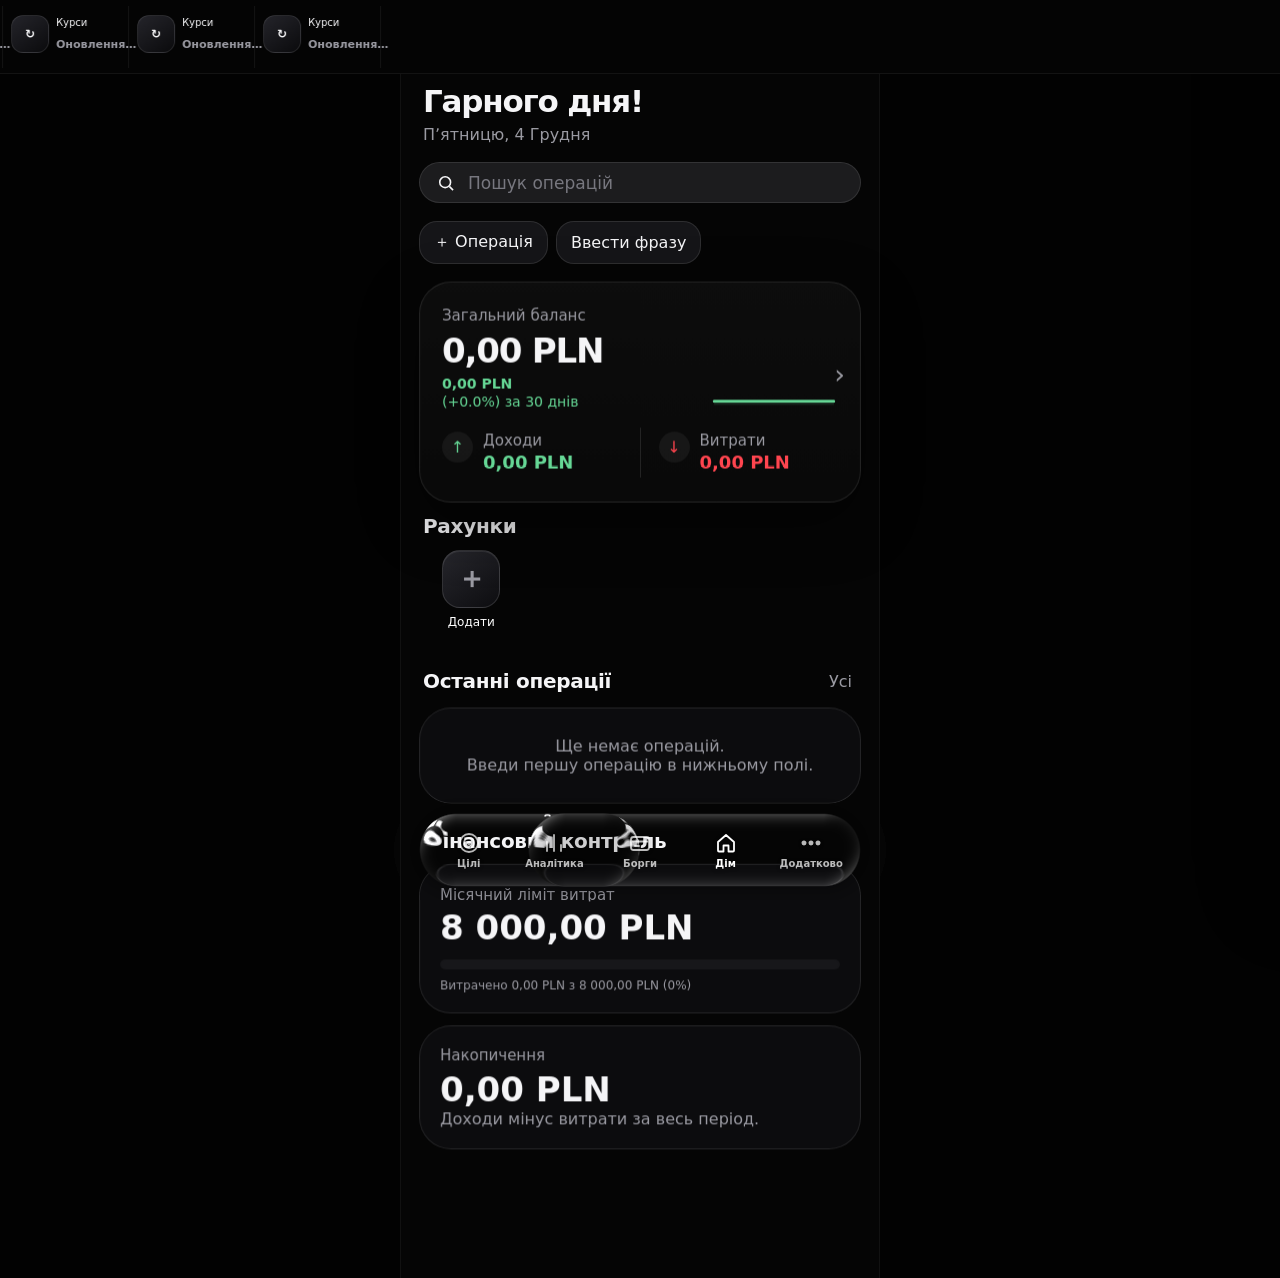
<file: index.html>
<!doctype html>
<html lang="uk">
<head>
  <meta charset="utf-8" />
  <meta name="viewport" content="width=device-width, initial-scale=1, viewport-fit=cover" />
  <meta name="theme-color" content="#050505" />
  <meta name="apple-mobile-web-app-capable" content="yes" />
  <meta name="apple-mobile-web-app-status-bar-style" content="black-translucent" />
  <meta name="webgl-glass-bar-api" content="" />
  <title>WebGL Glass Bar · Voice Finance</title>
  <link rel="manifest" href="manifest.webmanifest" />
  <link rel="stylesheet" href="glass-bar.css">
  <style>
    :root{
      --bg:#050505;
      --panel:#0c0c0e;
      --panel-2:#101013;
      --line:rgba(255,255,255,.105);
      --line-strong:rgba(255,255,255,.16);
      --text:#f5f5f7;
      --muted:#9a9aa2;
      --muted-2:#6f7078;
      --accent:#ff7d83;
      --accent-strong:#ff454f;
      --accent-dim:rgba(255,125,131,.12);
      --green:#66d896;
      --shadow:0 20px 60px rgba(0,0,0,.48);
      --r-xl:32px;
      --r-lg:26px;
      --r-md:20px;
      --r-sm:16px;
    }
    *{box-sizing:border-box}
    html,body{margin:0;min-height:100%;background:var(--bg);color:var(--text);font-family:-apple-system,BlinkMacSystemFont,"SF Pro Display","SF Pro Text",Inter,system-ui,sans-serif}
    body{overflow-x:hidden}
    button,input,select,textarea{font:inherit}
    button{color:inherit}
    .app{
      max-width:480px;
      margin:0 auto;
      min-height:100dvh;
      padding:calc(env(safe-area-inset-top) + 77px) 18px calc(116px + env(safe-area-inset-bottom));
      background:#050505;transition:transform .46s cubic-bezier(.2,.8,.2,1),filter .46s ease;
    }
    .account-ticker{position:fixed;z-index:42;top:env(safe-area-inset-top);left:0;right:0;height:74px;overflow:hidden;background:rgba(5,5,5,.94);border-bottom:1px solid rgba(255,255,255,.06);backdrop-filter:blur(18px);-webkit-backdrop-filter:blur(18px);touch-action:pan-y;cursor:grab}.account-ticker.dragging{cursor:grabbing}.account-ticker.dragging .ticker-item{pointer-events:none}
    .ticker-track{height:100%;display:flex;width:max-content;align-items:center;will-change:transform;transform:translate3d(0,0,0)}.ticker-sequence{display:flex;align-items:center;flex:none}.ticker-item{position:relative;width:126px;height:62px;display:grid;grid-template-columns:38px 1fr;grid-template-rows:1fr 1fr;column-gap:7px;align-items:center;padding:7px 8px 13px;border:0;border-right:1px solid rgba(255,255,255,.07);background:transparent;text-align:left;color:inherit}.ticker-logo{grid-row:1/3;width:38px;height:38px;border-radius:12px;background:linear-gradient(145deg,#24242a,#0b0b0d);border:1px solid var(--line);display:grid;place-items:center;font-weight:750;font-size:12px}.ticker-name{font-size:10px;line-height:1;color:#f5f5f7}.ticker-value{font-size:11px;font-weight:650;white-space:nowrap}.ticker-spark{position:absolute;left:53px;bottom:1px;width:38px;height:13px}.ticker-change{position:absolute;right:5px;bottom:2px;font-size:8px;white-space:nowrap}.trend-up{color:var(--green)}.trend-down{color:#ff5364}.trend-flat{color:var(--muted)}
    @media (prefers-reduced-motion:reduce){.account-ticker{overflow-x:auto;-webkit-overflow-scrolling:touch}.ticker-track{animation:none!important}.ticker-sequence[aria-hidden="true"]{display:none}}
    .topline{display:flex;justify-content:space-between;align-items:flex-start;margin:8px 4px 5px}
    .eyebrow{font-size:15px;color:var(--muted);margin-bottom:2px}
    h1{font-size:33px;line-height:1.05;margin:0;letter-spacing:-1.2px}
    .sub{margin-top:6px;color:var(--muted);font-size:14px}
    .icon-btn{
      width:44px;height:44px;border-radius:50%;border:1px solid var(--line);
      background:var(--panel);display:grid;place-items:center;padding:0
    }
    .screen{display:none}.screen.active{display:block}
    .card{
      background:linear-gradient(180deg,rgba(255,255,255,.035),rgba(255,255,255,.018));
      border:1px solid var(--line);border-radius:var(--r-xl);box-shadow:var(--shadow);
    }
    .balance-card{padding:24px 22px;margin-bottom:11px}
    .balance-row{display:grid;grid-template-columns:minmax(0,1fr) 128px;gap:10px;align-items:center}.balance-copy{min-width:0;overflow:hidden}.balance-row .balance{margin:9px 0 6px}.balance-chart-btn{border:0;background:transparent;padding:0;height:78px;display:block;position:relative}.balance-chart-btn svg{width:100%;height:100%;overflow:visible}.balance-chart-btn path:not(.fill){fill:none;stroke:var(--green);stroke-width:2.4;stroke-linecap:round;stroke-linejoin:round}.balance-chart-btn .fill{fill:url(#balanceGradient);stroke:none}.balance-chart-btn::after{content:'›';position:absolute;right:-7px;top:22px;color:var(--muted);font-size:27px}.balance-change{font-size:14px;color:var(--green);margin:0 0 18px;min-width:0}.balance-change strong,.balance-change span{display:block;max-width:100%;white-space:nowrap;overflow:hidden}.balance-change span{margin-top:2px}
    .label{color:var(--muted);font-size:15px}
    .balance-main{display:grid;grid-template-columns:minmax(0,1fr) 108px;gap:10px;align-items:center;margin:7px 0 22px;min-width:0}.balance-main>*{min-width:0}.balance{width:100%;font-size:clamp(26px,7.8vw,34px);letter-spacing:-1.2px;line-height:1.05;font-weight:600;white-space:nowrap;overflow:hidden}.balance-chart{width:108px;height:52px;overflow:hidden}.balance-chart path{fill:none;stroke:var(--green);stroke-width:2.4;stroke-linecap:round;stroke-linejoin:round}.balance-chart .fill{fill:url(#balanceGradient);stroke:none}
    .split{display:grid;grid-template-columns:1fr 1px 1fr;gap:18px;align-items:center}
    .divider{height:50px;background:var(--line)}
    .metric{display:flex;gap:10px;align-items:flex-start;border:0;background:transparent;padding:0;text-align:left;cursor:pointer;min-width:0;overflow:hidden}.metric>div:last-child{min-width:0;flex:1;overflow:hidden}
    .metric .dot{width:31px;height:31px;border-radius:50%;display:grid;place-items:center;background:rgba(255,255,255,.055)}
    .metric strong{display:block;width:100%;font-size:18px;margin-top:2px;white-space:nowrap;overflow:hidden}
    .income strong,.income .dot{color:var(--green)}
    .expense strong,.expense .dot{color:var(--accent-strong)}
    .section{margin-top:20px}
    .section-head{display:flex;align-items:center;justify-content:space-between;margin:0 4px 12px}
    .section-head h2{font-size:20px;margin:0;letter-spacing:-.3px}
    .section-head button{border:0;background:none;color:var(--muted);padding:5px}
    .accounts-section{margin:4px 0 22px}.accounts-grid{display:grid;grid-template-columns:repeat(4,minmax(0,1fr));gap:13px 8px;overflow:hidden;max-height:108px;transition:max-height .35s ease}.accounts-grid.expanded{max-height:360px}.account-tile{border:0;background:transparent;padding:0;min-width:0;text-align:center}.account-icon{width:58px;height:58px;border-radius:18px;margin:0 auto 7px;border:1px solid rgba(255,255,255,.13);background:linear-gradient(145deg,#27272d,#0d0d10);display:grid;place-items:center;font-size:18px;font-weight:750;box-shadow:inset 0 1px rgba(255,255,255,.08)}.account-icon.erste{background:#0874df}.account-icon.revolut{font-size:30px}.account-name{display:block;font-size:12px;color:white;white-space:nowrap;overflow:hidden;text-overflow:ellipsis}.account-balance{display:block;font-size:11px;color:var(--green);margin-top:3px;white-space:nowrap}.account-balance.negative{color:#ff5364}.add-icon{font-size:29px;color:var(--muted)}
    .category-grid{display:block;border:1px solid var(--line);border-radius:var(--r-xl);overflow:hidden;background:var(--panel)}
    .category{
      min-height:46px;border:0;border-bottom:1px solid var(--line);border-radius:0;
      background:transparent;padding:4px 12px;display:grid;grid-template-columns:44px 1fr auto;gap:10px;align-items:center;
      cursor:pointer;transition:.18s transform,.18s border-color;
    }
    .category:last-child{border-bottom:0}
    .category:active{transform:scale(.98)}
    .cat-top{display:contents}
    .cat-icon{width:37px;height:37px;border-radius:13px;display:grid;place-items:center;font-size:18px;background:rgba(255,255,255,.06)}
    .cat-arrow{display:none}.cat-copy{display:contents}.cat-name{font-size:16px;color:#d9d9de}.cat-sum{font-size:16px;margin:0;font-variant-numeric:tabular-nums}
    .transactions{border:1px solid var(--line);border-radius:var(--r-xl);overflow:hidden;background:var(--panel)}
    .tx{display:grid;grid-template-columns:46px 1fr auto;gap:12px;align-items:center;padding:14px 15px;border-bottom:1px solid var(--line);cursor:pointer}
    .tx:last-child{border-bottom:0}
    .tx-icon{width:42px;height:42px;border-radius:15px;background:rgba(255,255,255,.06);display:grid;place-items:center;font-size:19px}
    .tx-title{font-size:16px}.tx-meta{font-size:13px;color:var(--muted);margin-top:3px}
    .tx-amount{font-size:17px;font-variant-numeric:tabular-nums}.pos{color:var(--green)}.neg{color:#f0f0f4}
    .empty{padding:28px;text-align:center;color:var(--muted)}
    .profile-drawer::before{content:"";position:absolute;pointer-events:none;inset:1px;border-radius:inherit;background:linear-gradient(100deg,rgba(255,255,255,.07),transparent 18% 82%,rgba(255,255,255,.055));opacity:.5}
    .topline{padding-left:0}.page-search{height:41px;margin:0 0 18px;border:1px solid rgba(255,255,255,.1);border-radius:21px;background:#1c1c1e;display:flex;align-items:center;padding:0 16px}.page-search svg{width:20px;height:20px;flex:none}.page-search input{width:100%;height:100%;min-width:0;border:0;outline:0;background:transparent;color:var(--text);padding:0 12px;font-size:17px}.page-search input::placeholder{color:#77777f}
    .home-topline{min-height:72px;align-items:flex-start}.home-topline h1{font-size:31px;margin-bottom:7px}.home-topline .sub{margin:0;font-size:16px;text-transform:capitalize}
    .profile-drawer-backdrop{position:fixed;inset:0;z-index:29;background:rgba(0,0,0,0);pointer-events:none;transition:background .46s ease}
    .profile-drawer-backdrop.open{z-index:50;background:rgba(0,0,0,.38);pointer-events:auto}
    .profile-drawer{position:absolute;isolation:isolate;z-index:2;right:0;top:0;bottom:0;width:min(76vw,360px);height:100%;padding:calc(env(safe-area-inset-top) + 28px) 16px calc(env(safe-area-inset-bottom) + 132px);background:linear-gradient(110deg,rgba(31,31,36,.48),rgba(12,12,15,.28) 48%,rgba(35,35,41,.34));border-left:1px solid rgba(255,255,255,.18);border-radius:30px 0 0 30px;box-shadow:-26px 0 70px rgba(0,0,0,.34),inset 8px 0 24px rgba(255,255,255,.025);backdrop-filter:blur(15px) saturate(145%);-webkit-backdrop-filter:blur(15px) saturate(145%);overflow-x:hidden;overflow-y:auto;overscroll-behavior:contain;touch-action:pan-y;-webkit-overflow-scrolling:touch;transform:translateX(104%);transition:transform .4s cubic-bezier(.22,.9,.28,1)}
    .profile-drawer::before{position:fixed;inset:1px 0 1px 1px;border-radius:29px 0 0 29px;background:radial-gradient(ellipse at 12% 45%,rgba(255,255,255,.14),transparent 18%),linear-gradient(92deg,rgba(255,255,255,.1),transparent 9% 88%,rgba(255,255,255,.025));filter:saturate(130%);opacity:.58}
    .profile-drawer-backdrop.open .profile-drawer{transform:translateX(0)}
    body.drawer-open .app{transform:translateX(calc(-1 * min(22vw,105px)));filter:brightness(.72)}
    .drawer-title{font-size:28px;margin:0 0 5px}.drawer-sub{color:var(--muted);font-size:13px;margin-bottom:22px}.drawer-section-head{display:flex;align-items:center;justify-content:space-between;margin:18px 3px 10px}.drawer-section-head h2{font-size:18px;margin:0}.drawer-section-head button{border:0;background:transparent;color:var(--muted);padding:5px}.drawer-settings{width:100%;margin-top:16px;border:1px solid var(--line);border-radius:20px;background:rgba(255,255,255,.045);padding:15px;display:flex;justify-content:space-between;align-items:center;text-align:left}.profile-drawer .category-grid{border-radius:24px}.profile-drawer .category{grid-template-columns:39px minmax(0,1fr) auto;padding-inline:9px}.profile-drawer .cat-icon{width:34px;height:34px}.profile-drawer .cat-name,.profile-drawer .cat-sum{font-size:14px}
    .person-status{font-size:12px;font-weight:650}.person-status.paid{color:var(--green)}.person-status.unpaid{color:var(--accent-strong)}.person-back{border:0;background:transparent;color:var(--muted);padding:5px 0 15px;font-size:15px}.person-summary{margin-bottom:14px}.person-list .tx{grid-template-columns:42px minmax(0,1fr) auto}.person-list .debt-amount{grid-row:1 / span 2;grid-column:3;align-self:center}
    .market-picker{margin-top:18px}.market-search{height:48px;border:1px solid var(--line);border-radius:24px;background:rgba(255,255,255,.045);padding:0 15px;color:var(--text);width:100%;outline:0}.market-list{max-height:290px;overflow:auto;margin-top:10px;border:1px solid var(--line);border-radius:20px}.market-option{display:flex;align-items:center;gap:11px;padding:12px 14px;border-bottom:1px solid var(--line)}.market-option:last-child{border-bottom:0}.market-option input{accent-color:#ff4060}.market-option small{margin-left:auto;color:var(--muted)}.data-note{font-size:12px;color:var(--muted);line-height:1.45;margin-top:10px}.empty-chart{position:absolute;inset:0;display:grid;place-items:center;text-align:center;color:var(--muted);padding:28px}.detail-title{margin:2px 0 18px}.detail-title h1{font-size:30px}.account-picker{margin:0 0 14px}.account-picker select{width:100%;height:48px;border:1px solid var(--line);border-radius:18px;background:var(--panel);color:var(--text);padding:0 14px}
    .sheet-backdrop{position:fixed;inset:0;background:rgba(0,0,0,.38);z-index:60;display:none;align-items:flex-end;justify-content:center;overflow:hidden;overscroll-behavior:none;touch-action:none}
    .sheet-backdrop.open{display:flex}
    .sheet{
      position:relative;isolation:isolate;width:min(480px,100%);max-height:90dvh;overflow:auto;overscroll-behavior:contain;touch-action:pan-y;border-radius:34px 34px 0 0;
      background:linear-gradient(145deg,rgba(35,35,41,.5),rgba(11,11,14,.3) 48%,rgba(33,33,39,.36));
      border:1px solid rgba(255,255,255,.18);padding:12px 18px calc(24px + env(safe-area-inset-bottom));box-shadow:0 -22px 80px rgba(0,0,0,.46),inset 0 2px 12px rgba(255,255,255,.035);backdrop-filter:blur(15px) saturate(145%);-webkit-backdrop-filter:blur(15px) saturate(145%)
    }
    .sheet::before,.voice-popover::before{content:"";position:fixed;z-index:-1;pointer-events:none;inset:1px;border-radius:inherit;background:radial-gradient(ellipse at 50% 0%,rgba(255,255,255,.16),transparent 28%),linear-gradient(100deg,rgba(255,255,255,.08),transparent 12% 87%,rgba(255,255,255,.055));opacity:.62}
    .sheet::after,.voice-popover::after{content:"";position:fixed;z-index:-1;pointer-events:none;inset:4px;border-radius:inherit;border:1px solid rgba(255,255,255,.045);box-shadow:inset 7px 3px 16px rgba(255,255,255,.025),inset -8px -5px 18px rgba(0,0,0,.08)}
    .handle{width:42px;height:5px;background:#44444a;border-radius:99px;margin:3px auto 18px}
    .sheet h3{font-size:24px;margin:0 0 6px}.sheet p{color:var(--muted);margin:0 0 18px}
    .field{margin:14px 0}.field label{display:block;color:var(--muted);font-size:13px;margin:0 0 7px 4px}
    .field input,.field select,.field textarea{
      width:100%;border:1px solid var(--line);background:#121215;color:var(--text);border-radius:18px;padding:15px 16px;outline:none
    }
    .field textarea{min-height:80px;resize:vertical}
    .type-seg{display:grid;grid-template-columns:1fr 1fr;background:#121215;border:1px solid var(--line);padding:4px;border-radius:18px}
    .type-seg button{border:0;background:transparent;border-radius:14px;padding:11px;color:var(--muted)}
    .type-seg button.active{background:#1d1d21;color:var(--text)}
    .primary{width:100%;border:0;border-radius:20px;background:var(--text);color:#080808;font-weight:650;padding:15px;margin-top:10px}
    .danger{width:100%;border:1px solid rgba(255,69,79,.28);border-radius:20px;background:rgba(255,69,79,.08);color:var(--accent);padding:14px;margin-top:10px}
    .voice-panel{text-align:center;padding:12px 8px 2px}
    .voice-status{font-size:22px;margin:8px 0 5px}.voice-text{color:var(--muted);min-height:40px}
    .voice-big{margin:16px auto;width:98px;height:98px;border-radius:50%;border:4px solid white;background:var(--accent-strong);display:grid;place-items:center}
    .voice-big.pulse{animation:pulse 1.35s infinite}
    @keyframes pulse{50%{box-shadow:0 0 0 16px rgba(255,69,79,.10)}}
    .parse-card{margin-top:18px;text-align:left;border:1px solid var(--line);border-radius:26px;padding:16px;background:#111114}
    .parse-amount{font-size:30px;font-weight:650}.parse-sub{color:var(--muted);margin-top:4px}
    .toast{position:fixed;left:50%;bottom:190px;transform:translate(-50%,20px);background:#171719;border:1px solid var(--line);color:#fff;padding:12px 16px;border-radius:999px;opacity:0;pointer-events:none;transition:.22s;z-index:100;font-size:14px}
    .toast.show{opacity:1;transform:translate(-50%,0)}
    .insight-card,.profile-card,.goal-card{padding:20px;border:1px solid var(--line);border-radius:var(--r-xl);background:var(--panel);margin-bottom:12px}
    .big-stat{font-size:34px;font-weight:650;margin-top:5px}
    .bar{height:10px;background:#17171a;border-radius:99px;overflow:hidden;margin-top:12px}.bar > div{height:100%;background:var(--accent);border-radius:99px}
    .list-row{display:flex;justify-content:space-between;gap:16px;padding:14px 0;border-bottom:1px solid var(--line)}.list-row:last-child{border-bottom:0}
    .muted{color:var(--muted)}
    .profile-actions button{width:100%;text-align:left;border:0;border-bottom:1px solid var(--line);background:transparent;padding:16px 0}.profile-actions button:last-child{border-bottom:0}
    .tiny{font-size:12px;color:var(--muted)}
    .provider-list{display:grid;gap:9px}.provider-button{width:100%;border:1px solid var(--line);background:#121215;border-radius:18px;padding:14px 15px;display:flex;align-items:center;justify-content:space-between;text-align:left}.provider-note{font-size:12px;color:var(--muted)}.analysis-head{margin-bottom:16px}.analysis-value{font-size:43px;font-weight:650;letter-spacing:-1.8px}.analysis-change{margin-top:6px;font-size:16px}.period-tabs{display:grid;grid-template-columns:repeat(6,1fr);gap:4px;background:#111114;border:1px solid var(--line);border-radius:17px;padding:4px;margin-bottom:14px}.period-tabs button{border:0;background:transparent;color:var(--muted);font-size:12px;padding:8px 2px;border-radius:13px}.period-tabs button.active{background:#29292e;color:white}.analysis-chart{height:260px;border-bottom:1px solid var(--line);position:relative;touch-action:none;margin-bottom:18px}.analysis-chart svg{width:100%;height:100%;overflow:visible}.chart-tooltip{position:absolute;top:10px;left:10px;background:rgba(20,20,23,.92);border:1px solid var(--line);border-radius:12px;padding:7px 9px;font-size:12px;pointer-events:none}.chart-crosshair{stroke:rgba(255,255,255,.35);stroke-width:1;stroke-dasharray:3 3}.metrics-grid{display:grid;grid-template-columns:1fr 1fr;border:1px solid var(--line);border-radius:24px;overflow:hidden;margin-bottom:18px}.metric-row{padding:13px;border-bottom:1px solid var(--line)}.metric-row:nth-child(odd){border-right:1px solid var(--line)}.metric-row:nth-last-child(-n+2){border-bottom:0}.metric-row small{display:block;color:var(--muted);margin-bottom:4px}.back-button{border:0;background:transparent;color:var(--muted);padding:4px 0 16px;font-size:15px}.market-detail-meta{display:grid;grid-template-columns:1fr 1fr;gap:10px;margin-bottom:18px}.market-detail-meta .card{padding:16px}.market-detail-meta small{display:block;color:var(--muted);margin-bottom:6px}.market-source{font-size:12px;color:var(--muted);line-height:1.45}
    .voice-popover{position:fixed;isolation:isolate;left:50%;transform:translateX(-50%);bottom:calc(108px + env(safe-area-inset-bottom));width:min(440px,calc(100% - 28px));z-index:55;display:none;background:linear-gradient(145deg,rgba(38,38,44,.5),rgba(12,12,15,.3) 48%,rgba(36,36,42,.36));border:1px solid rgba(255,255,255,.18);border-radius:26px;padding:16px;box-shadow:0 18px 70px rgba(0,0,0,.48),inset 0 2px 10px rgba(255,255,255,.035);backdrop-filter:blur(15px) saturate(145%);-webkit-backdrop-filter:blur(15px) saturate(145%);transition:bottom .18s ease}
    .voice-popover.open{display:block}.voice-popover .parse-card{margin-top:12px;padding:13px;border-radius:20px}.voice-popover .parse-amount{font-size:24px}.voice-popover-head{display:flex;gap:12px;align-items:flex-start}.voice-live-dot{width:11px;height:11px;border-radius:50%;background:var(--accent);margin-top:6px;flex:none}.voice-live-dot.pulse{animation:pulse 1.35s infinite}.voice-copy{min-width:0;flex:1}.voice-popover .voice-status{font-size:16px;margin:0 0 4px}.voice-popover .voice-text{font-size:14px;min-height:0;max-height:70px;overflow:auto}.voice-close{border:0;background:transparent;color:var(--muted);font-size:22px;padding:0 2px}.voice-actions{display:grid;grid-template-columns:1fr 1fr;gap:8px}.voice-actions button{margin-top:8px}.voice-engine-note{margin-top:8px}
    .debt-summary{display:grid;grid-template-columns:1fr 1fr;gap:10px;margin-bottom:14px}.debt-total{padding:17px;border:1px solid var(--line);border-radius:24px;background:var(--panel);text-align:left;color:var(--text);cursor:pointer}.debt-total:active{transform:scale(.985)}.debt-total strong{display:block;font-size:22px;margin-top:5px}.debt-row{cursor:pointer}.debt-person{font-size:16px}.debt-note{font-size:12px;color:var(--muted);margin-top:3px}.debt-amount{font-variant-numeric:tabular-nums;white-space:nowrap}
    .debt-sort{margin-bottom:12px}.debt-sort select{width:100%;border:1px solid var(--line);background:#101013;color:var(--text);border-radius:16px;padding:12px}.debt-section{border:1px solid var(--line);background:var(--panel);border-radius:24px;margin-bottom:10px;overflow:hidden;scroll-margin-top:20px}.debt-section>summary{cursor:pointer;padding:14px 15px;font-weight:650;display:grid;grid-template-columns:minmax(0,1fr) 36px 18px;gap:7px;align-items:center;list-style:none}.debt-section summary::-webkit-details-marker{display:none}.debt-section>summary::after{content:'⌄';color:currentColor;text-align:right;transition:.2s transform}.debt-section[open]>summary::after{transform:rotate(180deg)}.debt-group-title{display:flex;align-items:center;gap:10px;min-width:0}.debt-group-icon{width:32px;height:32px;border-radius:11px;background:rgba(255,255,255,.055);display:grid;place-items:center;flex:none}.debt-group-icon svg{width:19px;height:19px}.debt-group-count{text-align:right;min-width:36px;font-variant-numeric:tabular-nums}.debt-status-grid{display:grid;grid-template-columns:1fr 1fr;gap:8px;padding:0 10px 10px}.debt-status{border:1px solid var(--line);border-radius:17px;background:#111114;overflow:hidden;min-width:0}.debt-status summary{padding:12px 10px;display:flex;justify-content:space-between;gap:6px;font-size:12px;cursor:pointer;list-style:none}.debt-status .transactions{border:0;border-top:1px solid var(--line);border-radius:0}.debt-status .tx{grid-template-columns:34px minmax(0,1fr);padding:10px 8px;gap:7px}.debt-status .tx-icon{width:32px;height:32px;border-radius:11px}.debt-status .debt-amount{grid-column:2;font-size:13px}.debt-status .empty{padding:16px 6px;font-size:12px}.urgent-badge{color:var(--accent);font-size:12px}.round-actions{display:flex;justify-content:flex-end;gap:10px;margin-top:10px}.round-action{width:44px;height:44px;border-radius:50%;border:1px solid var(--line);background:#1a1a1e;color:var(--text);display:grid;place-items:center;font-size:20px;padding:0}.round-action.primary-icon{background:var(--text);color:#080808}.round-action.danger-icon{color:var(--accent)}
    .debt-section.owed>summary,.debt-section.receivable>summary,.debt-section.urgent>summary{color:var(--text);background:transparent}.debt-section.owed,.debt-section.receivable,.debt-section.urgent{border-color:var(--line)}
    .debt-section>summary{grid-template-columns:minmax(0,1fr) 18px 36px}.debt-section>summary::after{grid-column:2;grid-row:1;text-align:center}.debt-group-count{grid-column:3;grid-row:1;text-align:right}
    .sheet.swiping{transition:none!important}.sheet.settling{transition:transform .24s ease}
    .scan-options{display:grid;grid-template-columns:1fr 1fr;gap:10px}.scan-option{border:1px solid var(--line);border-radius:20px;background:#151518;color:var(--text);padding:18px 10px;text-align:center}.scan-preview{width:100%;max-height:260px;object-fit:contain;border-radius:18px;margin-top:12px;background:#060606}
    .clickable-card{cursor:pointer}.clickable-card:active{transform:scale(.99)}
    .jelly-item{will-change:transform;transform:translate3d(0,var(--jelly-y,0),0) scaleX(var(--jelly-x,1)) scaleY(var(--jelly-s,1));transform-origin:50% 45%}
    @media (prefers-reduced-motion:reduce){.jelly-item{transform:none!important} .profile-drawer,.app{transition-duration:.01ms!important}}
    .hidden{display:none!important}
    @media (min-width:700px){
      body{background:#020202}
      .app{border-left:1px solid #111;border-right:1px solid #111}
    }
    .analysis-chart{touch-action:pan-y}
  </style>
</head>
<body>
<div class="account-ticker" id="accountTicker" aria-label="Рухомий список рахунків"><div class="ticker-track" id="tickerTrack"></div></div>
<div class="profile-drawer-backdrop" id="profileDrawerBackdrop">
  <aside class="profile-drawer" id="profileDrawer" aria-label="Меню профілю">
    <h2 class="drawer-title">Профіль</h2>
    <div class="drawer-sub">Швидкий доступ до категорій і налаштувань</div>
    <div class="drawer-section-head"><h2>Категорії</h2><button id="allCategories">Усі</button></div>
    <div class="category-grid" id="categoryGrid"></div>
    <div class="drawer-section-head"><h2>Клієнти</h2><button id="allClients">Усі</button></div>
    <div class="category-grid" id="clientQuickList"></div>
    <div class="drawer-section-head"><h2>Мої борги</h2><button id="allCreditors">Усі</button></div>
    <div class="category-grid" id="creditorQuickList"></div>
    <button class="drawer-settings" id="openSettings"><span>Налаштування</span><span aria-hidden="true">›</span></button>
  </aside>
</div>
<div class="app">
  <section id="home" class="screen active">
    <div class="topline home-topline">
      <div><h1>Гарного дня!</h1><div class="sub" id="todayLabel"></div></div>
    </div>
    <label class="page-search"><svg viewBox="0 0 24 24" fill="none" stroke="currentColor" stroke-width="1.9"><circle cx="11" cy="11" r="6.5"/><path d="m16 16 4.5 4.5"/></svg><input id="homeSearch" type="search" placeholder="Пошук операцій" autocomplete="off"></label>
    <div class="finance-entry-actions"><button id="addFinanceOperation">＋ Операція</button><button id="openFinanceInput">Ввести фразу</button></div>

    <div class="balance-card card">
      <div class="label" id="openBalanceLabel">Загальний баланс</div>
      <div class="balance-row"><div class="balance-copy" id="openBalanceSummary"><div class="balance" id="balance">0 zł</div><div class="balance-change" id="balanceChange"><strong>—</strong><span>за 30 днів</span></div></div><button class="balance-chart-btn" id="openBalanceAnalysis" aria-label="Відкрити аналіз балансу"><svg viewBox="0 0 126 70" preserveAspectRatio="none"><defs><linearGradient id="balanceGradient" x1="0" y1="0" x2="0" y2="1"><stop offset="0" stop-color="#66d896" stop-opacity=".3"/><stop offset="1" stop-color="#66d896" stop-opacity="0"/></linearGradient></defs><path class="fill" id="balanceChartFill"/><path id="balanceChartLine"/></svg></button></div>
      <div class="split">
        <button class="metric income" id="incomeSummary">
          <div class="dot">↑</div>
          <div><div class="label">Доходи</div><strong id="incomeTotal">0 zł</strong></div>
        </button>
        <div class="divider"></div>
        <button class="metric expense" id="expenseSummary">
          <div class="dot">↓</div>
          <div><div class="label">Витрати</div><strong id="expenseTotal">0 zł</strong></div>
        </button>
      </div>
    </div>

    <div class="accounts-section">
      <div class="section-head"><h2>Рахунки</h2><button id="toggleAccounts">Усі&nbsp; ›</button></div>
      <div class="accounts-grid" id="accountsGrid"></div>
    </div>

    <div class="section">
      <div class="section-head"><h2>Останні операції</h2><button id="seeAllTx">Усі</button></div>
      <div class="transactions" id="recentTx"></div>
    </div>
    <div class="section-head" style="margin-top:24px"><h2>Фінансовий контроль</h2></div>
    <div class="goal-card">
      <div class="label">Місячний ліміт витрат</div><div class="big-stat" id="goalValue">8 000 zł</div>
      <div class="bar"><div id="goalBar" style="width:0%"></div></div><div class="tiny" id="goalCaption" style="margin-top:9px"></div>
    </div>
    <div class="goal-card"><div class="label">Накопичення</div><div class="big-stat" id="savingsValue">0 zł</div><div class="muted">Доходи мінус витрати за весь період.</div></div>
  </section>

  <section id="balanceAnalysis" class="screen">
    <button class="back-button" id="balanceBack">‹ Дім</button>
    <div class="analysis-head"><div class="eyebrow">Загальний баланс</div><div class="analysis-value" id="analysisValue">0 zł</div><div class="analysis-change trend-flat" id="analysisChange">—</div></div>
    <div class="period-tabs" id="periodTabs"><button data-period="1D">1D</button><button data-period="7D">7D</button><button class="active" data-period="1M">1M</button><button data-period="3M">3M</button><button data-period="1Y">1Y</button><button data-period="ALL">ALL</button></div>
    <div class="analysis-chart" id="analysisChart"><svg viewBox="0 0 440 250" preserveAspectRatio="none"><path id="analysisArea" fill="rgba(102,216,150,.12)"/><path id="analysisLine" fill="none" stroke="#66d896" stroke-width="2.3" vector-effect="non-scaling-stroke"/><line class="chart-crosshair hidden" id="chartCrosshair" y1="0" y2="250"/><circle class="hidden" id="chartPoint" r="5" fill="#66d896"/></svg><div class="chart-tooltip hidden" id="chartTooltip"></div></div>
    <div class="metrics-grid"><div class="metric-row"><small>Поточний</small><strong id="metricCurrent"></strong></div><div class="metric-row"><small>Зміна</small><strong id="metricChange"></strong></div><div class="metric-row"><small>Максимум</small><strong id="metricMax"></strong></div><div class="metric-row"><small>Мінімум</small><strong id="metricMin"></strong></div><div class="metric-row"><small>Доходи</small><strong class="trend-up" id="metricIncome"></strong></div><div class="metric-row"><small>Витрати</small><strong class="trend-down" id="metricExpense"></strong></div></div>
    <div class="section-head"><h2>Рахунки</h2></div><div class="transactions" id="analysisAccounts"></div>
  </section>

  <section id="accountDetail" class="screen">
    <button class="back-button" id="accountBack">‹ Дім</button>
    <div class="detail-title"><div class="eyebrow">Рахунок</div><h1 id="accountDetailTitle">Рахунок</h1><div class="sub" id="accountDetailBalance"></div></div>
    <div class="period-tabs" id="accountPeriodTabs"><button data-period="1D">1D</button><button data-period="7D">7D</button><button class="active" data-period="1M">1M</button><button data-period="3M">3M</button><button data-period="1Y">1Y</button><button data-period="ALL">ALL</button></div>
    <div class="analysis-chart" id="accountChart"><svg viewBox="0 0 440 250" preserveAspectRatio="none"><path id="accountArea" fill="rgba(102,216,150,.12)"/><path id="accountLine" fill="none" stroke="#66d896" stroke-width="2.3" vector-effect="non-scaling-stroke"/></svg><div class="empty-chart hidden" id="accountChartEmpty">Історія з’явиться після змін балансу або синхронізації.</div></div>
    <div class="metrics-grid"><div class="metric-row"><small>Поточний</small><strong id="accountCurrent"></strong></div><div class="metric-row"><small>Зміна</small><strong id="accountChange"></strong></div><div class="metric-row"><small>Максимум</small><strong id="accountMax"></strong></div><div class="metric-row"><small>Мінімум</small><strong id="accountMin"></strong></div></div>
    <div class="section-head"><h2>Операції рахунку</h2></div><div class="transactions" id="accountTransactions"></div>
  </section>

  <section id="flowDetail" class="screen">
    <button class="back-button" id="flowBack">‹ Дім</button>
    <div class="detail-title"><div class="eyebrow" id="flowEyebrow">Операції</div><h1 id="flowTitle">Доходи</h1><div class="sub" id="flowTotal"></div></div>
    <div class="period-tabs" id="flowPeriodTabs"><button data-period="1D">1D</button><button data-period="7D">7D</button><button class="active" data-period="1M">1M</button><button data-period="3M">3M</button><button data-period="1Y">1Y</button><button data-period="ALL">ALL</button></div>
    <div class="analysis-chart" id="flowChart"><svg viewBox="0 0 440 250" preserveAspectRatio="none"><path id="flowArea" fill="rgba(102,216,150,.12)"/><path id="flowLine" fill="none" stroke="#66d896" stroke-width="2.3" vector-effect="non-scaling-stroke"/></svg><div class="empty-chart hidden" id="flowChartEmpty">Немає реальних операцій за цей період.</div></div>
    <div class="section-head"><h2 id="flowListTitle">Усі доходи</h2></div><div class="transactions" id="flowTransactions"></div>
  </section>

  <section id="marketDetail" class="screen">
    <button class="back-button" id="marketBack">‹ Назад</button>
    <div class="detail-title"><div class="eyebrow" id="marketDetailKind">Ринок</div><h1 id="marketDetailTitle">Пара</h1><div class="analysis-value" id="marketDetailValue">—</div><div class="analysis-change" id="marketDetailChange">—</div></div>
    <div class="period-tabs" id="marketPeriodTabs"><button data-period="1D">1D</button><button data-period="7D">7D</button><button class="active" data-period="1M">1M</button><button data-period="3M">3M</button><button data-period="1Y">1Y</button><button data-period="ALL">ALL</button></div>
    <div class="analysis-chart" id="marketChart"><svg viewBox="0 0 440 250" preserveAspectRatio="none"><path id="marketArea" fill="rgba(102,216,150,.12)"/><path id="marketLine" fill="none" stroke="#66d896" stroke-width="2.3" vector-effect="non-scaling-stroke"/></svg><div class="empty-chart hidden" id="marketChartEmpty">Дані тимчасово недоступні.</div></div>
    <div class="market-detail-meta"><div class="card"><small>Мінімум</small><strong id="marketMin">—</strong></div><div class="card"><small>Максимум</small><strong id="marketMax">—</strong></div><div class="card"><small>Початок періоду</small><strong id="marketOpen">—</strong></div><div class="card"><small>Оновлено</small><strong id="marketUpdated">—</strong></div></div>
    <div class="market-source" id="marketSource"></div>
  </section>

  <section id="insights" class="screen">
    <div class="topline"><div><div class="eyebrow">Фінанси</div><h1>Аналітика</h1><div class="sub">Цей місяць</div></div></div>
    <div id="insightsContent"></div>
  </section>

  <section id="debts" class="screen">
    <div class="topline"><div><div class="eyebrow">Облік</div><h1>Борги</h1><div class="sub">Кому винен я і хто винен мені</div></div></div>
    <label class="page-search"><svg viewBox="0 0 24 24" fill="none" stroke="currentColor" stroke-width="1.9"><circle cx="11" cy="11" r="6.5"/><path d="m16 16 4.5 4.5"/></svg><input id="debtSearch" type="search" placeholder="Пошук боргів" autocomplete="off"></label>
    <div class="debt-summary">
      <button class="debt-total" id="owedWidget"><div class="label">Мої борги</div><strong id="owedTotal">0 zł</strong></button>
      <button class="debt-total" id="receivableWidget"><div class="label">Мої боржники</div><strong id="receivableTotal">0 zł</strong></button>
    </div>
    <div class="debt-sort"><select id="debtSortSelect" aria-label="Сортування боргів"><option value="name-asc">За ім’ям: А → Я</option><option value="name-desc">За ім’ям: Я → А</option></select></div>
    <div id="debtGroups"></div>
  </section>

  <section id="goals" class="screen">
    <div class="topline"><div><div class="eyebrow">Планування</div><h1>Цілі</h1><div class="sub">Ліміти та накопичення</div></div></div>
    <div class="goal-card"><div class="label">Місячний ліміт витрат</div><div class="big-stat" id="goalsPageValue">8 000 zł</div><div class="bar"><div id="goalsPageBar" style="width:0%"></div></div><div class="tiny" id="goalsPageCaption" style="margin-top:9px"></div></div>
    <div class="goal-card"><div class="label">Накопичення</div><div class="big-stat" id="goalsPageSavings">0 zł</div><div class="muted">Доходи мінус витрати за весь період.</div></div>
  </section>

  <section id="people" class="screen">
    <button class="person-back" id="peopleBack">‹ Борги</button>
    <div class="topline"><div><div class="eyebrow">Анкети</div><h1 id="peopleTitle">Клієнти</h1><div class="sub" id="peopleSubtitle"></div></div></div>
    <div class="transactions person-list" id="peopleList"></div>
  </section>

  <section id="person" class="screen">
    <button class="person-back" id="personBack">‹ Усі анкети</button>
    <div class="topline"><div><div class="eyebrow" id="personEyebrow">Клієнт</div><h1 id="personTitle"></h1><div class="sub" id="personSubtitle"></div></div></div>
    <div class="debt-summary person-summary"><div class="debt-total"><div class="label">Не оплачено</div><strong id="personOpenTotal">0 zł</strong></div><div class="debt-total"><div class="label">Оплачено</div><strong id="personPaidTotal">0 zł</strong></div></div>
    <div class="transactions person-list" id="personDebtList"></div>
  </section>

</div>

<canvas id="glassCanvas" aria-hidden="true"></canvas>
<nav id="bar" aria-label="Головна навігація">
 <button data-page="goals" aria-label="Цілі"><svg viewBox="0 0 24 24"><circle cx="12" cy="12" r="9"/><circle cx="12" cy="12" r="5"/><circle cx="12" cy="12" r="1.2" fill="currentColor"/></svg><span>Цілі</span></button>
 <button data-page="insights" aria-label="Аналітика"><svg viewBox="0 0 24 24"><path d="M5 20v-9M12 20V4M19 20v-6"/></svg><span>Аналітика</span></button>
 <button data-page="debts" aria-label="Борги"><svg viewBox="0 0 24 24"><rect x="3" y="6" width="18" height="13" rx="2.5"/><path d="M3 10.5h18M7 15h4"/></svg><span>Борги</span></button>
 <button class="on" data-page="home" aria-label="Дім"><svg viewBox="0 0 24 24"><path d="M4 11l8-7 8 7v8.5a1 1 0 0 1-1 1h-4.5v-6h-5v6H5a1 1 0 0 1-1-1z"/></svg><span>Дім</span></button>
 <button data-page="more" aria-label="Додатково"><svg viewBox="0 0 24 24"><circle cx="5" cy="12" r="1.6" fill="currentColor"/><circle cx="12" cy="12" r="1.6" fill="currentColor"/><circle cx="19" cy="12" r="1.6" fill="currentColor"/></svg><span>Додатково</span></button>
</nav>

<div class="sheet-backdrop" id="accountAddBackdrop"><div class="sheet"><div class="handle"></div><h3>Додати рахунок</h3><p>Банківські підключення працюють лише через захищений сервер. Паролі, PIN та SMS-коди тут ніколи не вводяться.</p><div class="provider-list"><button class="provider-button" data-provider="PKO"><span>PKO Bank Polski</span><span>›</span></button><button class="provider-button" data-provider="REVOLUT"><span>Revolut</span><span>›</span></button><button class="provider-button" data-provider="ERSTE"><span>Erste</span><span>›</span></button><button class="provider-button" data-provider="MONOBANK"><span>Monobank</span><span>›</span></button></div><div class="label" style="margin:20px 0 9px">Додати вручну</div><div class="provider-list"><button class="provider-button" data-manual-type="cash"><span>Готівка</span><span>＋</span></button><button class="provider-button" data-manual-type="manual"><span>Інший рахунок</span><span>＋</span></button></div><button class="danger" data-close-sheet="accountAddBackdrop">Закрити</button></div></div>
<div class="sheet-backdrop" id="manualAccountBackdrop"><div class="sheet"><div class="handle"></div><h3 id="manualAccountTitle">Новий рахунок</h3><div class="field"><label>Назва</label><input id="manualAccountName" placeholder="Готівка"></div><div class="field"><label>Поточний баланс</label><input id="manualAccountBalance" inputmode="decimal" placeholder="0"></div><div class="field"><label>Валюта</label><select id="manualAccountCurrency"><option>PLN</option><option>EUR</option><option>USD</option><option>UAH</option></select></div><button class="primary" id="saveManualAccount">Зберегти</button><button class="danger" data-close-sheet="manualAccountBackdrop">Скасувати</button></div></div>
<div class="sheet-backdrop" id="monobankBackdrop"><div class="sheet"><div class="handle"></div><h3>Підключити Monobank</h3><p>Токен буде відправлено один раз у захищений backend і зашифровано. Він ніколи не зберігається у браузері або git.</p><div class="field"><label>Особистий токен</label><input id="monobankToken" type="password" autocomplete="off" placeholder="Встав токен"></div><button class="primary" id="connectMonobank">Підключити</button><button class="danger" data-close-sheet="monobankBackdrop">Скасувати</button></div></div>

<div class="sheet-backdrop" id="settingsBackdrop">
  <div class="sheet">
    <div class="handle"></div>
    <h3>Налаштування</h3>
    <p>Дані зберігаються локально у браузері.</p>
    <div class="profile-card profile-actions">
      <button id="manageCategories">Керувати категоріями</button>
      <button id="exportData">Експорт JSON</button>
      <button id="clearData" style="color:var(--accent)">Очистити всі дані</button>
    </div>
    <div class="profile-card">
      <div class="label">Швидке введення</div>
      <div class="big-stat" style="font-size:22px;margin-top:8px">UA + PL + EN текстом</div>
      <div class="tiny" style="margin-top:8px">Кнопка «Ввести фразу» на головній сторінці відкриває клавіатуру. Фраза локально перетворюється на операцію або борг без API.</div>
      <div class="tiny" id="modelProfileStatus" style="margin-top:10px">Готово до введення</div>
    </div>
    <div class="profile-card market-picker">
      <div class="label">Верхній тікер</div>
      <div class="big-stat" style="font-size:20px;margin-top:7px">Валюти й криптовалюта</div>
      <div class="data-note">Валютні курси: Frankfurter. Крипто: публічні дані Kraken. Без ключів і платних запитів.</div>
      <input class="market-search" id="marketSearch" type="search" placeholder="Пошук пари або криптовалюти">
      <div class="market-list" id="marketList"></div>
    </div>
  </div>
</div>

<div class="sheet-backdrop" id="manualBackdrop">
  <div class="sheet">
    <div class="handle"></div>
    <h3 id="formTitle">Нова операція</h3>
    <p>Можна додати вручну або відредагувати результат голосу.</p>
    <div class="type-seg"><button id="typeExpense" class="active">Витрата</button><button id="typeIncome">Дохід</button></div>
    <div class="field"><label>Сума</label><input id="amountInput" inputmode="decimal" placeholder="200"></div>
    <div class="field"><label>Валюта</label><select id="currencyInput"><option>PLN</option><option>EUR</option><option>USD</option><option>GBP</option></select></div>
    <div class="field"><label>Рахунок</label><select id="accountInput"><option value="">Без прив’язки</option></select></div>
    <div class="field" id="categoryField"><label>Категорія</label><select id="categoryInput"></select></div>
    <div class="field hidden" id="clientField"><label>Клієнт</label><input id="clientInput" placeholder="Johnny"></div>
    <div class="field"><label>Опис</label><input id="noteInput" placeholder="Biedronka, монтаж, бензин…"></div>
    <button class="primary" id="saveTx">Зберегти</button>
    <button class="danger hidden" id="deleteTx">Видалити операцію</button>
  </div>
</div>

<div class="voice-popover" id="voicePopover">
  <div class="voice-popover-head">
    <div class="voice-copy">
      <div class="voice-status" id="voiceStatus">Введи операцію або борг</div>
      <div class="voice-text" id="voiceText">Наприклад: «-200 на продукти» або «я винен Олегу 500».</div>
    </div>
    <button class="voice-close" id="voiceCancel" aria-label="Закрити">×</button>
  </div>
  <div style="display:grid;grid-template-columns:1fr auto;gap:7px;margin-top:10px"><input id="voiceTestInput" aria-label="Текст фрази" placeholder="Сума, категорія або борг…" style="min-width:0;border:1px solid var(--line);background:#121215;color:var(--text);border-radius:14px;padding:12px"><button id="voiceTestBtn" class="round-action" aria-label="Розібрати">⌁</button></div>
  <div class="parse-card hidden" id="parseCard">
    <div class="parse-amount" id="parseAmount"></div>
    <div class="parse-sub" id="parseSub"></div>
    <div class="tiny" id="parseTranscript" style="margin-top:7px"></div>
    <div class="round-actions"><button class="round-action danger-icon" id="editVoice" aria-label="Змінити">✎</button><button class="round-action primary-icon" id="confirmVoice" aria-label="Зберегти">✓</button></div>
  </div>
</div>

<div class="sheet-backdrop" id="debtBackdrop">
  <div class="sheet">
    <div class="handle"></div><h3 id="debtFormTitle">Новий борг</h3>
    <div class="type-seg"><button id="debtOwed" class="active">Я винен</button><button id="debtReceivable">Мені винні</button></div>
    <div class="field"><label>Людина або компанія</label><input id="debtPerson" placeholder="Ім’я"></div>
    <div class="field"><label>Сума</label><input id="debtAmount" inputmode="decimal" placeholder="500"></div>
    <div class="field"><label>Валюта</label><select id="debtCurrency"><option>PLN</option><option>EUR</option><option>USD</option><option>GBP</option></select></div>
    <div class="field"><label>Нотатка</label><input id="debtNote" placeholder="За що або до якої дати"></div>
    <div class="field"><label><input id="debtUrgent" type="checkbox" style="width:auto;margin-right:8px">Терміновий</label></div>
    <div class="field"><label><input id="debtPaid" type="checkbox" style="width:auto;margin-right:8px">Оплачено</label></div>
    <button class="primary" id="saveDebt">Зберегти</button><button class="danger hidden" id="deleteDebt">Видалити</button>
  </div>
</div>

<div class="sheet-backdrop" id="listBackdrop">
  <div class="sheet">
    <div class="handle"></div>
    <h3 id="listTitle">Операції</h3>
    <div id="listContent"></div>
    <button class="danger" id="closeList">Закрити</button>
  </div>
</div>

<div class="sheet-backdrop" id="catBackdrop">
  <div class="sheet">
    <div class="handle"></div>
    <h3>Категорії</h3>
    <p>Додай або видали власні категорії. Базові теж можна змінювати.</p>
    <div id="catManager"></div>
    <div class="field"><label>Нова категорія</label><input id="newCatName" placeholder="Наприклад: Студія"></div>
    <button class="primary" id="addCategoryBtn">Додати категорію</button>
    <button class="danger" id="closeCategories">Закрити</button>
  </div>
</div>

<div class="sheet-backdrop" id="scanBackdrop">
  <div class="sheet">
    <div class="handle"></div><h3>Додати чек</h3><p>Обери камеру або готове фото. Зображення обробляється лише на цьому пристрої.</p>
    <div class="scan-options"><button class="scan-option" id="scanCamera">📷<br>Камера</button><button class="scan-option" id="scanFile">▧<br>Фото або файл</button></div>
    <input class="hidden" id="cameraInput" type="file" accept="image/*" capture="environment"><input class="hidden" id="fileInput" type="file" accept="image/*,.pdf">
    <img class="scan-preview hidden" id="scanPreview" alt="Вибраний чек"><div class="tiny hidden" id="scanFileName" style="margin-top:10px"></div>
    <button class="primary hidden" id="scanContinue">Внести дані з чека</button><button class="danger" id="scanClose">Закрити</button>
  </div>
</div>

<div class="toast" id="toast"></div>

<script>
const STORAGE_KEY='webgl-glass-bar-v01';
const DEFAULT_CATEGORIES=[
  {id:'groceries',name:'Продукти',icon:'🛒'},
  {id:'transport',name:'Транспорт',icon:'🚕'},
  {id:'food',name:'Їжа',icon:'🍴'},
  {id:'tech',name:'Техніка',icon:'💻'},
  {id:'home',name:'Дім',icon:'⌂'},
  {id:'subscriptions',name:'Підписки',icon:'◉'},
  {id:'business',name:'Бізнес',icon:'◫'},
  {id:'travel',name:'Подорожі',icon:'✈︎'},
  {id:'other',name:'Інше',icon:'•••'}
];
const DEFAULT_ACCOUNTS=[];
const FIAT_CURRENCIES=['PLN','EUR','USD','GBP','CHF','UAH','CZK','SEK','NOK','DKK','CAD','AUD','NZD','JPY','CNY','HKD','SGD','HUF','RON','BGN','TRY','ILS','INR','BRL','MXN','ZAR'];
const FIAT_PAIRS=FIAT_CURRENCIES.flatMap(base=>FIAT_CURRENCIES.filter(quote=>quote!==base).map(quote=>({id:`fx:${base}${quote}`,kind:'fx',base,quote,label:`${base}/${quote}`}))).slice(0,100);
const CRYPTO_MARKETS=[['XBTUSD','BTC','Bitcoin'],['ETHUSD','ETH','Ethereum'],['USDTUSD','USDT','Tether'],['SOLUSD','SOL','Solana'],['XRPUSD','XRP','XRP'],['USDCUSD','USDC','USD Coin'],['DOGEUSD','DOGE','Dogecoin'],['ADAUSD','ADA','Cardano'],['LTCUSD','LTC','Litecoin'],['DOTUSD','DOT','Polkadot']].map(([pair,symbol,name])=>({id:`crypto:${pair}`,kind:'crypto',pair,symbol,name,label:`${symbol}/USD`}));
const DEFAULT_MARKETS=['fx:EURPLN','fx:USDPLN','fx:EURUSD',...CRYPTO_MARKETS.map(m=>m.id)];
const BANKING_API_BASE=document.querySelector('meta[name="webgl-glass-bar-api"]')?.content?.replace(/\/$/,'')||'';
const uid=()=>{try{if(globalThis.crypto&&typeof globalThis.crypto.randomUUID==='function')return globalThis.crypto.randomUUID()}catch(e){}return 'id-'+Date.now().toString(36)+'-'+Math.random().toString(36).slice(2)};
let state=loadState();
let editingId=null;
let formType='expense';
let parsedVoice=null;
let mediaStream=null;
let mediaRecorder=null;
let audioChunks=[];
let recordingStartedAt=0;
let recordTimerInterval=null;
let whisperWorker=null;
let whisperReady=false;
let whisperBusy=false;
let whisperModelName='';
let speechRecognition=null;
let speechTranscript='';
let safariRecognitionRuns=0;
let speechStartTimer=null;
let editingDebtId=null;
let debtDirection='owed';
let debtView='owed';
let debtSort='name-asc';
let peopleDirection=sessionStorage.getItem('webgl-glass-bar-people-direction')||'receivable';
let selectedPerson=sessionStorage.getItem('webgl-glass-bar-selected-person')||'';
let selectedPersonDirection=sessionStorage.getItem('webgl-glass-bar-selected-person-direction')||'receivable';
let selectedScanFile=null;
let scanPreviewUrl='';
let voicePositionTimers=[];
let stableViewportHeight=Math.max(window.innerHeight,window.visualViewport?.height||0);
let voiceState='idle';
let voiceSession=0;
let voiceTimeout=null;
let recordingTimeout=null;
let lockedScrollY=0;
let drawerLockedScrollY=0;
let lastPageScrollY=window.scrollY;
let accountsExpanded=false;
let analysisPeriod='1M';
let accountPeriod='1M';
let flowPeriod='1M';
let selectedAccountId='';
let selectedFlowType='income';
let marketData={};
let selectedMarketId=sessionStorage.getItem('webgl-glass-bar-selected-market')||'';
let marketPeriod='1M';
let tickerOffset=0;
let tickerDistance=0;
let tickerLastFrame=0;
let tickerDragging=false;
let tickerPointerId=null;
let tickerDragX=0;
let tickerDragOffset=0;
let tickerResumeAt=0;
let tickerMoved=false;
let tickerPressAt=0;
let tickerPressMarketId='';
const interactiveCharts=new WeakMap();
let jellyVelocity=0;
let jellyFrame=null;
let jellyItems=[];
const jellyState=new WeakMap();
const RECORDING_LIMIT_MS=30000;
const TRANSCRIPTION_LIMIT_MS=240000;

function loadState(){
  const raw=localStorage.getItem(STORAGE_KEY);
  if(raw){
    try{
      const s=JSON.parse(raw);
      const accounts=(s.accounts||[]).filter(a=>a.source!=='demo'&&!String(a.id).endsWith('-demo'));const balanceSnapshots=(s.balanceSnapshots||[]).filter(x=>x.source!=='demo');
      return {categories:s.categories?.length?s.categories:DEFAULT_CATEGORIES,transactions:s.transactions||[],debts:s.debts||[],goal:s.goal||8000,speechLang:s.speechLang||'uk-UA',accounts,balanceSnapshots,marketSelection:s.marketSelection?.length?s.marketSelection:DEFAULT_MARKETS};
    }catch(e){}
  }
  return {categories:[...DEFAULT_CATEGORIES],transactions:[],debts:[],goal:8000,speechLang:'uk-UA',accounts:[],balanceSnapshots:[],marketSelection:DEFAULT_MARKETS};
}
function saveState(){localStorage.setItem(STORAGE_KEY,JSON.stringify(state));render()}
function fmt(n,c='PLN'){
  try{return new Intl.NumberFormat('uk-UA',{style:'currency',currency:c,maximumFractionDigits:2}).format(n)}
  catch(e){return `${n.toFixed(2)} ${c}`}
}
function plnOnly(list){return list.filter(t=>t.currency==='PLN')}
function totals(){
  const tx=plnOnly(state.transactions);
  const income=tx.filter(t=>t.type==='income').reduce((a,b)=>a+b.amount,0);
  const expense=tx.filter(t=>t.type==='expense').reduce((a,b)=>a+b.amount,0);
  const accountBalance=(state.accounts||[]).filter(a=>a.isActive&&a.currency==='PLN').reduce((sum,a)=>sum+Number(a.currentBalance||0),0);
  const unlinked=tx.filter(t=>!t.accountId).reduce((sum,t)=>sum+(t.type==='income'?t.amount:-t.amount),0);
  return {income,expense,balance:accountBalance+unlinked}
}
function transactionEffect(tx){return tx?(tx.type==='income'?Number(tx.amount||0):-Number(tx.amount||0)):0}
function applyAccountTransaction(next,previous){if(previous?.accountId){const a=state.accounts.find(x=>x.id===previous.accountId);if(a)a.currentBalance=Number(a.currentBalance||0)-transactionEffect(previous)}if(next?.accountId){const a=state.accounts.find(x=>x.id===next.accountId);if(a)a.currentBalance=Number(a.currentBalance||0)+transactionEffect(next)}if(previous?.accountId||next?.accountId){const accountBalances=Object.fromEntries(state.accounts.map(a=>[a.id,Number(a.currentBalance||0)])),total=state.accounts.filter(a=>a.isActive&&a.currency==='PLN').reduce((n,a)=>n+Number(a.currentBalance||0),0);state.balanceSnapshots.push({id:uid(),timestamp:new Date().toISOString(),totalBalance:total,convertedTotalBalance:total,baseCurrency:'PLN',accountBalances,source:'transaction'})}}
function categoryById(id){return state.categories.find(c=>c.id===id)||{name:'Інше',icon:'•••'}}
function dateLabel(iso){
  const d=new Date(iso), now=new Date();
  const delta=Math.floor((new Date(now.getFullYear(),now.getMonth(),now.getDate())-new Date(d.getFullYear(),d.getMonth(),d.getDate()))/86400000);
  if(delta===0)return 'Сьогодні';
  if(delta===1)return 'Вчора';
  return d.toLocaleDateString('uk-UA',{day:'2-digit',month:'short'});
}
function esc(s=''){return String(s).replace(/[&<>"']/g,m=>({'&':'&amp;','<':'&lt;','>':'&gt;','"':'&quot;',"'":'&#039;'}[m]))}
function render(){
  const t=totals();
  document.querySelector('#balance').textContent=fmt(t.balance);
  document.querySelector('#incomeTotal').textContent=fmt(t.income);
  document.querySelector('#expenseTotal').textContent=fmt(t.expense);
  requestAnimationFrame(fitBalanceText);
  document.querySelector('#todayLabel').textContent=new Date().toLocaleDateString('uk-UA',{weekday:'long',day:'numeric',month:'long'});
  renderBalanceChart();
  renderAccounts();
  renderTicker();
  renderMarketPicker();
  renderBalanceAnalysis();
  renderCategories();
  renderTransactions();
  renderInsights();
  renderGoals();
  renderDebts();
  renderDrawerPeople();
  renderPeople();
  renderPersonProfile();
  fillCategorySelect();
  fillAccountSelect();
  requestAnimationFrame(refreshJellyItems);
}
function fitTextToBox(el,minSize){
  el.style.fontSize='';let size=parseFloat(getComputedStyle(el).fontSize);if(!el.clientWidth)return;
  while(el.scrollWidth>el.clientWidth&&size>minSize){size-=.5;el.style.fontSize=size+'px'}
}
function fitBalanceText(){fitTextToBox(document.querySelector('#balance'),18);fitTextToBox(document.querySelector('#incomeTotal'),11);fitTextToBox(document.querySelector('#expenseTotal'),11);document.querySelectorAll('#balanceChange strong,#balanceChange span').forEach(el=>fitTextToBox(el,10))}
function financialSeries(kind='balance',period='ALL'){
  const all=plnOnly(state.transactions).filter(t=>Number.isFinite(Number(t.amount))).sort((a,b)=>new Date(a.date)-new Date(b.date));
  const start=periodStart(period),current=totals().balance,now=new Date(),effect=t=>t.type==='income'?Number(t.amount):-Number(t.amount);
  if(kind==='balance'){
    let value=current-all.reduce((sum,t)=>sum+effect(t),0);const points=[];
    all.forEach(t=>{if(new Date(t.date)<start)value+=effect(t)});points.push({timestamp:start.getTime()?start.toISOString():(all[0]?.date||now.toISOString()),value});
    all.filter(t=>new Date(t.date)>=start).forEach(t=>{value+=effect(t);points.push({timestamp:t.date,value})});
    if(points.at(-1)?.timestamp!==now.toISOString())points.push({timestamp:now.toISOString(),value:current});return points;
  }
  let value=0;const points=[{timestamp:start.getTime()?start.toISOString():(all[0]?.date||now.toISOString()),value:0}];
  all.filter(t=>t.type===kind&&new Date(t.date)>=start).forEach(t=>{value+=Number(t.amount);points.push({timestamp:t.date,value})});
  points.push({timestamp:now.toISOString(),value});return points;
}
function renderBalanceChart(){
  const shown=financialSeries('balance','1M'),values=shown.map(s=>s.value),g=lineGeometry(values,126,62,4);document.querySelector('#balanceChartLine').setAttribute('d',g.line);document.querySelector('#balanceChartFill').setAttribute('d',g.area);const first=values[0]??totals().balance,last=values.at(-1)??first,change=last-first,pct=first?change/Math.abs(first)*100:0,el=document.querySelector('#balanceChange');el.innerHTML=`<strong>${values.length>1?formatMovement(change):'—'}</strong><span>${values.length>1?`(${pct>=0?'+':''}${pct.toFixed(1)}%) `:''}за 30 днів</span>`;el.className='balance-change '+(change>0?'trend-up':change<0?'trend-down':'trend-flat');
}
function lineGeometry(values,width,height,pad=4){if(!values.length)return{line:'',area:'',points:[]};const min=Math.min(...values),max=Math.max(...values),range=max-min||1,points=values.map((v,i)=>({x:values.length===1?width/2:pad+i*(width-pad*2)/(values.length-1),y:height-pad-(v-min)*(height-pad*2)/range,value:v})),line=points.map((p,i)=>`${i?'L':'M'}${p.x.toFixed(2)},${p.y.toFixed(2)}`).join(' ');return{line,area:`${line} L${points.at(-1).x},${height} L${points[0].x},${height} Z`,points}}
function chartDateLabel(timestamp){const d=new Date(timestamp),today=new Date(),sameDay=d.toDateString()===today.toDateString();return d.toLocaleString('uk-UA',{day:'numeric',month:'short',...(sameDay?{hour:'2-digit',minute:'2-digit'}:{})})}
function registerInteractiveChart(target,geometry,data,{formatValue=fmt,color='#66d896'}={}){
  const chart=typeof target==='string'?document.querySelector(target):target;if(!chart)return;
  const svg=chart.querySelector('svg'),viewBox=svg?.viewBox?.baseVal;if(!svg||!viewBox)return;
  let cross=svg.querySelector('[data-chart-crosshair],.chart-crosshair'),point=svg.querySelector('[data-chart-point],circle'),tip=chart.querySelector('[data-chart-tooltip],.chart-tooltip');
  if(!cross){cross=document.createElementNS('http://www.w3.org/2000/svg','line');cross.dataset.chartCrosshair='';cross.setAttribute('class','chart-crosshair hidden');cross.setAttribute('y1',viewBox.y);cross.setAttribute('y2',viewBox.y+viewBox.height);svg.append(cross)}
  if(!point){point=document.createElementNS('http://www.w3.org/2000/svg','circle');point.dataset.chartPoint='';point.setAttribute('class','hidden');point.setAttribute('r','5');svg.append(point)}
  if(!tip){tip=document.createElement('div');tip.dataset.chartTooltip='';tip.className='chart-tooltip hidden';chart.append(tip)}
  point.setAttribute('fill',color);const rows=geometry.points.map((p,i)=>({...p,data:data[i]})).filter(p=>p.data&&Number.isFinite(Number(p.data.value)));
  interactiveCharts.set(chart,{points:rows,width:viewBox.width,formatValue,cross,point,tip});
  if(!rows.length){cross.classList.add('hidden');point.classList.add('hidden');tip.classList.add('hidden')}
}
function inspectInteractiveChart(chart,clientX){const model=interactiveCharts.get(chart);if(!model?.points.length)return;const box=chart.getBoundingClientRect(),x=Math.max(0,Math.min(box.width,clientX-box.left)),scaled=x/box.width*model.width;let nearest=model.points[0];for(const p of model.points)if(Math.abs(p.x-scaled)<Math.abs(nearest.x-scaled))nearest=p;model.cross.setAttribute('x1',nearest.x);model.cross.setAttribute('x2',nearest.x);model.cross.classList.remove('hidden');model.point.setAttribute('cx',nearest.x);model.point.setAttribute('cy',nearest.y);model.point.classList.remove('hidden');model.tip.innerHTML=`${chartDateLabel(nearest.data.timestamp)}<br><strong>${model.formatValue(Number(nearest.data.value))}</strong>`;model.tip.classList.remove('hidden');model.tip.style.left=`${Math.min(box.width-model.tip.offsetWidth-6,Math.max(6,x-model.tip.offsetWidth/2))}px`}
function hideInteractiveChart(chart){const model=interactiveCharts.get(chart);if(!model)return;model.cross.classList.add('hidden');model.point.classList.add('hidden');model.tip.classList.add('hidden')}
function setupInteractiveCharts(){const gestures=new Map();document.addEventListener('pointerdown',e=>{const chart=e.target.closest?.('.analysis-chart');if(!chart||!interactiveCharts.has(chart))return;gestures.set(e.pointerId,{chart,startX:e.clientX,startY:e.clientY,axis:''});chart.setPointerCapture?.(e.pointerId);inspectInteractiveChart(chart,e.clientX)});document.addEventListener('pointermove',e=>{const gesture=gestures.get(e.pointerId),chart=gesture?.chart;if(!chart||!interactiveCharts.has(chart)||(e.pointerType!=='touch'&&!e.buttons))return;if(e.pointerType==='touch'){const dx=Math.abs(e.clientX-gesture.startX),dy=Math.abs(e.clientY-gesture.startY);if(!gesture.axis&&Math.max(dx,dy)>6)gesture.axis=dx>dy?'horizontal':'vertical';if(gesture.axis==='vertical'){hideInteractiveChart(chart);return}if(!gesture.axis)return}inspectInteractiveChart(chart,e.clientX);if(gesture.axis==='horizontal')e.preventDefault()},{passive:false});document.addEventListener('pointerup',e=>{const chart=gestures.get(e.pointerId)?.chart;gestures.delete(e.pointerId);if(chart&&e.pointerType!=='touch')hideInteractiveChart(chart)});document.addEventListener('pointercancel',e=>{const chart=gestures.get(e.pointerId)?.chart;gestures.delete(e.pointerId);if(chart)hideInteractiveChart(chart)});document.addEventListener('pointerleave',e=>{const chart=e.target.closest?.('.analysis-chart');if(chart&&e.pointerType!=='touch')hideInteractiveChart(chart)},true)}
function accountIcon(a){return a.provider==='MONOBANK'?'mono':a.provider==='REVOLUT'?'R':a.provider==='CASH'?'▤':a.shortName||a.provider.slice(0,3)}
function accountIconClass(a){return String(a.provider||'').toLowerCase()}
function accountSnapshots(id){return(state.balanceSnapshots||[]).map(s=>({timestamp:s.timestamp,value:Number(s.accountBalances?.[id])})).filter(x=>Number.isFinite(x.value))}
function formatMovement(n,c='PLN'){return`${n>0?'+':n<0?'−':''}${fmt(Math.abs(n),c)}`}
function renderAccounts(){const grid=document.querySelector('#accountsGrid');if(!grid)return;const all=(state.accounts||[]).filter(a=>a.isActive),shown=accountsExpanded?all:all.slice(0,3);grid.classList.toggle('expanded',accountsExpanded);grid.innerHTML=shown.map(a=>`<button class="account-tile" data-account-id="${esc(a.id)}"><span class="account-icon ${accountIconClass(a)}">${accountIcon(a)}</span><span class="account-name">${esc(a.displayName)}</span><span class="account-balance ${a.currentBalance<0?'negative':''}">${fmt(a.currentBalance,a.currency)}</span></button>`).join('')+`<button class="account-tile" id="addAccount"><span class="account-icon add-icon">＋</span><span class="account-name">Додати</span><span class="account-balance">&nbsp;</span></button>`;grid.querySelectorAll('[data-account-id]').forEach(el=>el.onclick=()=>openAccountDetail(el.dataset.accountId));document.querySelector('#addAccount').onclick=()=>openSheet('#accountAddBackdrop');document.querySelector('#toggleAccounts').textContent=all.length>3?(accountsExpanded?'Згорнути ˄':'Усі ›'):''}
function renderTicker(){const track=document.querySelector('#tickerTrack');if(!track)return;const selected=state.marketSelection||DEFAULT_MARKETS,items=selected.map(id=>marketData[id]).filter(Boolean);const item=m=>{const values=m.history||[],g=lineGeometry(values.slice(-12),38,13,1),cls=m.change>0?'trend-up':m.change<0?'trend-down':'trend-flat';return`<button class="ticker-item" data-market-id="${esc(m.id)}"><span class="ticker-logo">${esc(m.symbol||m.base)}</span><span class="ticker-name">${esc(m.label)}</span><span class="ticker-value ${cls}">${Number(m.value).toLocaleString('uk-UA',{maximumFractionDigits:m.value<10?4:2})}</span><svg class="ticker-spark" viewBox="0 0 38 13"><path d="${g.line}" fill="none" stroke="currentColor" stroke-width="1.5" class="${cls}"/></svg><span class="ticker-change ${cls}">${Number.isFinite(m.change)?`${m.change>=0?'+':''}${m.change.toFixed(2)}%`:'—'}</span></button>`};const seq=items.length?items.map(item).join(''):`<div class="ticker-item"><span class="ticker-logo">↻</span><span class="ticker-name">Курси</span><span class="ticker-value trend-flat">Оновлення…</span></div>`;track.innerHTML=Array.from({length:4},(_,i)=>`<div class="ticker-sequence" ${i?'aria-hidden="true"':''}>${seq}</div>`).join('');track.querySelectorAll('[data-market-id]').forEach(el=>el.onclick=e=>{if(e.detail===0)openMarketDetail(el.dataset.marketId)});requestAnimationFrame(updateTickerSpeed)}
function updateTickerSpeed(){const seq=document.querySelector('#tickerTrack .ticker-sequence');if(!seq)return;tickerDistance=seq.getBoundingClientRect().width;if(tickerDistance){tickerOffset=((tickerOffset%tickerDistance)+tickerDistance)%tickerDistance;document.querySelector('#tickerTrack').style.transform=`translate3d(${-tickerOffset}px,0,0)`}}
function runTicker(time){if(!tickerLastFrame)tickerLastFrame=time;const elapsed=Math.min(40,time-tickerLastFrame);tickerLastFrame=time;if(!tickerDragging&&time>=tickerResumeAt&&tickerDistance){tickerOffset=(tickerOffset+elapsed*(innerWidth/10000))%tickerDistance;document.querySelector('#tickerTrack').style.transform=`translate3d(${-tickerOffset}px,0,0)`}requestAnimationFrame(runTicker)}
function setupTickerDrag(){const box=document.querySelector('#accountTicker');box.addEventListener('pointerdown',e=>{tickerDragging=true;tickerMoved=false;tickerPointerId=e.pointerId;tickerDragX=e.clientX;tickerDragOffset=tickerOffset;tickerPressAt=performance.now();tickerPressMarketId=e.target.closest?.('[data-market-id]')?.dataset.marketId||'';box.classList.add('dragging');box.setPointerCapture?.(e.pointerId)});box.addEventListener('pointermove',e=>{if(!tickerDragging||e.pointerId!==tickerPointerId)return;const dx=e.clientX-tickerDragX;if(Math.abs(dx)>7)tickerMoved=true;tickerOffset=tickerDragOffset-dx;if(tickerDistance)tickerOffset=((tickerOffset%tickerDistance)+tickerDistance)%tickerDistance;document.querySelector('#tickerTrack').style.transform=`translate3d(${-tickerOffset}px,0,0)`});const end=(e,allowTap)=>{if(!tickerDragging||e.pointerId!==tickerPointerId)return;const tapped=allowTap&&!tickerMoved&&performance.now()-tickerPressAt<380&&tickerPressMarketId,id=tickerPressMarketId;tickerDragging=false;tickerPointerId=null;tickerPressMarketId='';tickerResumeAt=performance.now()+700;box.classList.remove('dragging');if(tapped)openMarketDetail(id)};box.addEventListener('pointerup',e=>end(e,true));box.addEventListener('pointercancel',e=>end(e,false))}
function marketCatalog(){return[...FIAT_PAIRS,...CRYPTO_MARKETS]}
function renderMarketPicker(){const list=document.querySelector('#marketList');if(!list)return;const q=(document.querySelector('#marketSearch')?.value||'').trim().toLowerCase(),selected=new Set(state.marketSelection||DEFAULT_MARKETS),catalog=marketCatalog().filter(m=>!q||`${m.label} ${m.name||''}`.toLowerCase().includes(q));list.innerHTML=catalog.map(m=>`<label class="market-option"><input type="checkbox" value="${m.id}" ${selected.has(m.id)?'checked':''}><span>${esc(m.label)}</span><small>${m.kind==='crypto'?'Крипто':'Валюта'}</small></label>`).join('')||'<div class="empty">Нічого не знайдено</div>';list.querySelectorAll('input').forEach(input=>input.onchange=()=>{const set=new Set(state.marketSelection||DEFAULT_MARKETS);input.checked?set.add(input.value):set.delete(input.value);state.marketSelection=[...set].slice(0,20);saveState();loadMarketData()})}
async function loadMarketData(){const catalog=marketCatalog(),selected=new Set(state.marketSelection||DEFAULT_MARKETS),wanted=catalog.filter(m=>selected.has(m.id)),cacheKey='webgl-glass-bar-market-cache';try{const cached=JSON.parse(localStorage.getItem(cacheKey)||'{}');if(cached.data)marketData=cached.data}catch(e){}renderTicker();await Promise.all(wanted.map(async m=>{try{if(m.kind==='fx'){const [latest,history]=await Promise.all([fetch(`https://api.frankfurter.dev/v2/rate/${m.base.toLowerCase()}/${m.quote.toLowerCase()}`).then(r=>{if(!r.ok)throw Error();return r.json()}),fetch(`https://api.frankfurter.dev/v2/rates?from=${new Date(Date.now()-14*86400000).toISOString().slice(0,10)}&base=${m.base.toLowerCase()}&quotes=${m.quote.toLowerCase()}`).then(r=>r.json())]);const values=history.map(x=>Number(x.rate)).filter(Number.isFinite),first=values[0]||Number(latest.rate),value=Number(latest.rate);marketData[m.id]={...m,value,history:values,change:first?(value-first)/first*100:0,updated:latest.date}}else{const data=await fetch(`https://api.kraken.com/0/public/Ticker?pair=${m.pair}`).then(r=>{if(!r.ok)throw Error();return r.json()}),row=Object.values(data.result||{})[0];if(!row)throw Error();const value=Number(row.c[0]),open=Number(row.o);marketData[m.id]={...m,value,history:[open,value],change:open?(value-open)/open*100:0,updated:new Date().toISOString()}}}catch(e){}}));localStorage.setItem(cacheKey,JSON.stringify({updated:Date.now(),data:marketData}));renderTicker()}
function marketNumber(value){return Number(value).toLocaleString('uk-UA',{maximumFractionDigits:Number(value)<10?5:2})}
function renderMarketDetail(){const m=marketData[selectedMarketId]||marketCatalog().find(x=>x.id===selectedMarketId);if(!m)return;const start=periodStart(marketPeriod),all=m.detailHistory||[],firstInPeriod=all.findIndex(p=>new Date(p.timestamp)>=start),series=firstInPeriod<0?[]:all.slice(Math.max(0,firstInPeriod-1)),fallback=(m.history||[]).map((value,i,a)=>({timestamp:new Date(Date.now()-(a.length-1-i)*86400000).toISOString(),value:Number(value)})),points=(series.length?series:fallback).filter(p=>Number.isFinite(Number(p.value))),values=points.map(p=>Number(p.value)),g=lineGeometry(values,440,250,12),first=values[0],last=values.at(-1)??Number(m.value),change=first?(last-first)/first*100:Number(m.change||0),positive=change>=0;document.querySelector('#marketDetailKind').textContent=m.kind==='crypto'?'Криптовалюта':'Валютна пара';document.querySelector('#marketDetailTitle').textContent=m.label;document.querySelector('#marketDetailValue').textContent=marketNumber(last);const changeEl=document.querySelector('#marketDetailChange');changeEl.textContent=`${change>=0?'+':''}${change.toFixed(2)}% за період`;changeEl.className='analysis-change '+(change>0?'trend-up':change<0?'trend-down':'trend-flat');document.querySelector('#marketLine').setAttribute('stroke',positive?'#66d896':'#ff5364');document.querySelector('#marketArea').setAttribute('fill',positive?'rgba(102,216,150,.12)':'rgba(255,83,100,.12)');document.querySelector('#marketLine').setAttribute('d',g.line);document.querySelector('#marketArea').setAttribute('d',g.area);document.querySelector('#marketChartEmpty').classList.toggle('hidden',values.length>1);registerInteractiveChart('#marketChart',g,points,{formatValue:marketNumber,color:positive?'#66d896':'#ff5364'});document.querySelector('#marketMin').textContent=values.length?marketNumber(Math.min(...values)):'—';document.querySelector('#marketMax').textContent=values.length?marketNumber(Math.max(...values)):'—';document.querySelector('#marketOpen').textContent=Number.isFinite(first)?marketNumber(first):'—';document.querySelector('#marketUpdated').textContent=m.updated?new Date(m.updated).toLocaleString('uk-UA',{day:'numeric',month:'short',hour:'2-digit',minute:'2-digit'}):'—';document.querySelector('#marketSource').textContent=m.kind==='crypto'?'Реальні публічні ринкові дані Kraken. Дані можуть надходити із затримкою.':'Реальні довідкові валютні курси Frankfurter на основі даних ЄЦБ. Дані можуть надходити із затримкою.'}
async function loadMarketDetail(id){const m=marketCatalog().find(x=>x.id===id),current=marketData[id]||m;if(!m)return;renderMarketDetail();if(current?.detailHistory?.length)return;try{let history;if(m.kind==='fx'){const from=new Date();from.setFullYear(from.getFullYear()-5);const rows=await fetch(`https://api.frankfurter.dev/v2/rates?from=${from.toISOString().slice(0,10)}&base=${m.base.toLowerCase()}&quotes=${m.quote.toLowerCase()}`).then(r=>{if(!r.ok)throw Error();return r.json()});history=rows.map(x=>({timestamp:x.date,value:Number(x.rate)})).filter(x=>Number.isFinite(x.value))}else{const since=Math.floor((Date.now()-365*86400000)/1000),data=await fetch(`https://api.kraken.com/0/public/OHLC?pair=${m.pair}&interval=1440&since=${since}`).then(r=>{if(!r.ok)throw Error();return r.json()}),rows=Object.entries(data.result||{}).find(([,v])=>Array.isArray(v))?.[1]||[];history=rows.map(x=>({timestamp:new Date(Number(x[0])*1000).toISOString(),value:Number(x[4])})).filter(x=>Number.isFinite(x.value))}marketData[id]={...(marketData[id]||m),detailHistory:history};localStorage.setItem('webgl-glass-bar-market-cache',JSON.stringify({updated:Date.now(),data:marketData}));renderMarketDetail()}catch(e){document.querySelector('#marketChartEmpty').textContent='Не вдалося оновити історію. Показані останні кешовані дані.';document.querySelector('#marketChartEmpty').classList.remove('hidden')}}
function openMarketDetail(id){selectedMarketId=id;sessionStorage.setItem('webgl-glass-bar-selected-market',id);marketPeriod='1M';document.querySelectorAll('#marketPeriodTabs button').forEach(b=>b.classList.toggle('active',b.dataset.period==='1M'));switchScreen('marketDetail');loadMarketDetail(id)}
function filteredSnapshots(period,id){return(state.balanceSnapshots||[]).filter(s=>new Date(s.timestamp)>=periodStart(period)&&(!id||Number.isFinite(Number(s.accountBalances?.[id]))))}
function openAccountDetail(id){selectedAccountId=id;switchScreen('accountDetail')}
function renderAccountDetail(){const a=(state.accounts||[]).find(x=>x.id===selectedAccountId);if(!a)return;document.querySelector('#accountDetailTitle').textContent=a.displayName;document.querySelector('#accountDetailBalance').textContent=fmt(a.currentBalance,a.currency);const snapshots=filteredSnapshots(accountPeriod,a.id),chartData=snapshots.map(s=>({timestamp:s.timestamp,value:Number(s.accountBalances[a.id])})),values=chartData.map(s=>s.value),g=lineGeometry(values,440,250,12),empty=values.length<2;document.querySelector('#accountLine').setAttribute('d',empty?'':g.line);document.querySelector('#accountArea').setAttribute('d',empty?'':g.area);document.querySelector('#accountChartEmpty').classList.toggle('hidden',!empty);registerInteractiveChart('#accountChart',g,chartData,{formatValue:value=>fmt(value,a.currency)});const first=values[0]??a.currentBalance,last=values.at(-1)??a.currentBalance,change=last-first;document.querySelector('#accountCurrent').textContent=fmt(a.currentBalance,a.currency);document.querySelector('#accountChange').textContent=values.length>1?formatMovement(change,a.currency):'—';document.querySelector('#accountMax').textContent=values.length?fmt(Math.max(...values),a.currency):'—';document.querySelector('#accountMin').textContent=values.length?fmt(Math.min(...values),a.currency):'—';const tx=state.transactions.filter(t=>t.accountId===a.id).sort((x,y)=>new Date(y.date)-new Date(x.date));const el=document.querySelector('#accountTransactions');el.innerHTML=tx.length?tx.map(txHtml).join(''):'<div class="empty">До цього рахунку ще не прив’язано операцій</div>';bindTxRows(el)}
function openFlowDetail(type){selectedFlowType=type;switchScreen('flowDetail')}
function renderFlowDetail(){const income=selectedFlowType==='income',color=income?'#66d896':'#ff5364',arr=state.transactions.filter(t=>t.type===selectedFlowType&&new Date(t.date)>=periodStart(flowPeriod)).sort((a,b)=>new Date(a.date)-new Date(b.date)),points=financialSeries(selectedFlowType,flowPeriod),values=points.map(p=>p.value),g=lineGeometry(values,440,250,12);document.querySelector('#flowTitle').textContent=income?'Доходи':'Витрати';document.querySelector('#flowTotal').textContent=fmt(arr.filter(t=>t.currency==='PLN').reduce((n,t)=>n+t.amount,0));document.querySelector('#flowListTitle').textContent=income?'Усі доходи':'Усі витрати';document.querySelector('#flowLine').setAttribute('stroke',color);document.querySelector('#flowArea').setAttribute('fill',income?'rgba(102,216,150,.12)':'rgba(255,83,100,.12)');document.querySelector('#flowLine').setAttribute('d',g.line);document.querySelector('#flowArea').setAttribute('d',g.area);document.querySelector('#flowChartEmpty').classList.toggle('hidden',values.length>1);registerInteractiveChart('#flowChart',g,points,{formatValue:fmt,color});const list=document.querySelector('#flowTransactions');list.innerHTML=arr.length?[...arr].reverse().map(txHtml).join(''):'<div class="empty">Немає операцій за цей період</div>';bindTxRows(list)}
function periodStart(period){const d=new Date();if(period==='1D')d.setHours(d.getHours()-24);else if(period==='7D')d.setDate(d.getDate()-7);else if(period==='1M')d.setMonth(d.getMonth()-1);else if(period==='3M')d.setMonth(d.getMonth()-3);else if(period==='YTD')return new Date(d.getFullYear(),0,1);else if(period==='1Y')d.setFullYear(d.getFullYear()-1);else return new Date(0);return d}
function renderBalanceAnalysis(){if(!document.querySelector('#analysisChart'))return;const points=financialSeries('balance',analysisPeriod),values=points.map(p=>p.value),g=lineGeometry(values,440,250,8);document.querySelector('#analysisLine').setAttribute('d',g.line);document.querySelector('#analysisArea').setAttribute('d',g.area);registerInteractiveChart('#analysisChart',g,points,{formatValue:fmt});const current=values.at(-1)??totals().balance,first=values[0]??current,change=current-first;document.querySelector('#analysisValue').textContent=fmt(current);document.querySelector('#analysisChange').textContent=values.length>1?`${formatMovement(change)} за період`:'Ще немає історії';document.querySelector('#metricCurrent').textContent=fmt(current);document.querySelector('#metricChange').textContent=values.length>1?formatMovement(change):'—';document.querySelector('#metricMax').textContent=fmt(values.length?Math.max(...values):current);document.querySelector('#metricMin').textContent=fmt(values.length?Math.min(...values):current);const tx=state.transactions.filter(t=>new Date(t.date)>=periodStart(analysisPeriod)&&t.currency==='PLN');document.querySelector('#metricIncome').textContent=fmt(tx.filter(t=>t.type==='income').reduce((s,t)=>s+t.amount,0));document.querySelector('#metricExpense').textContent=fmt(tx.filter(t=>t.type==='expense').reduce((s,t)=>s+t.amount,0));const accounts=document.querySelector('#analysisAccounts');accounts.innerHTML=(state.accounts||[]).filter(a=>a.isActive).map(a=>`<div class="tx" data-account-detail="${esc(a.id)}"><div class="tx-icon">${accountIcon(a)}</div><div><div class="tx-title">${esc(a.displayName)}</div><div class="tx-meta">${esc(a.bankName)}</div></div><strong class="pos">${fmt(a.currentBalance,a.currency)}</strong></div>`).join('')||'<div class="empty">Додай перший рахунок</div>';accounts.querySelectorAll('[data-account-detail]').forEach(el=>el.onclick=()=>openAccountDetail(el.dataset.accountDetail))}
function renderCategories(){
  const grid=document.querySelector('#categoryGrid');
  const sums={};
  plnOnly(state.transactions).filter(t=>t.type==='expense').forEach(t=>sums[t.category]=(sums[t.category]||0)+t.amount);
  const cats=[...state.categories].sort((a,b)=>(sums[b.id]||0)-(sums[a.id]||0)).slice(0,6);
  grid.innerHTML=cats.map(c=>`<div class="category" data-cat="${c.id}"><div class="cat-icon">${esc(c.icon)}</div><div class="cat-name">${esc(c.name)}</div><div class="cat-sum">${fmt(sums[c.id]||0)}</div></div>`).join('');
  grid.querySelectorAll('.category').forEach(el=>el.onclick=()=>openCategory(el.dataset.cat));
}
function renderTransactions(){
  const el=document.querySelector('#recentTx');
  const query=foldText(document.querySelector('#homeSearch')?.value||'');
  const matches=state.transactions.filter(tx=>!query||foldText([tx.client,tx.note,categoryById(tx.category).name,tx.amount,tx.currency].join(' ')).includes(query));
  const arr=[...matches].sort((a,b)=>new Date(b.date)-new Date(a.date)).slice(0,query?30:5);
  if(!arr.length){el.innerHTML=`<div class="empty">${query?'Нічого не знайдено.':'Ще немає операцій.<br>Введи першу операцію в нижньому полі.'}</div>`;return}
  el.innerHTML=arr.map(tx=>txHtml(tx)).join('');
  bindTxRows(el);
}
function txHtml(tx){
  const c=categoryById(tx.category);
  const title=tx.client || tx.note || c.name;
  const meta=[tx.type==='income'?'Дохід':c.name,dateLabel(tx.date)].join(' · ');
  const sign=tx.type==='income'?'+':'−';
  return `<div class="tx" data-id="${tx.id}">
    <div class="tx-icon">${esc(c.icon)}</div>
    <div><div class="tx-title">${esc(title)}</div><div class="tx-meta">${esc(meta)}</div></div>
    <div class="tx-amount ${tx.type==='income'?'pos':'neg'}">${sign}${fmt(tx.amount,tx.currency)}</div>
  </div>`;
}
function bindTxRows(root){root.querySelectorAll('.tx').forEach(x=>x.onclick=()=>{if(x.closest('#listBackdrop'))closeSheet('#listBackdrop');openEdit(x.dataset.id)})}
function renderInsights(){
  const wrap=document.querySelector('#insightsContent');
  const ex=plnOnly(state.transactions).filter(t=>t.type==='expense');
  const by={}; ex.forEach(t=>by[t.category]=(by[t.category]||0)+t.amount);
  const top=Object.entries(by).sort((a,b)=>b[1]-a[1]).slice(0,6);
  const clients={}; plnOnly(state.transactions).filter(t=>t.type==='income'&&t.client).forEach(t=>clients[t.client]=(clients[t.client]||0)+t.amount);
  const t=totals();
  const openDebts=direction=>state.debts.filter(d=>d.direction===direction&&!d.paid&&d.currency==='PLN').reduce((sum,d)=>sum+d.amount,0);
  const owed=openDebts('owed'),receivable=openDebts('receivable');
  const urgent=state.debts.filter(d=>d.urgent&&!d.paid).length,paid=state.debts.filter(d=>d.paid).length;
  wrap.innerHTML=`
    <div class="insight-card"><div class="label">Чистий результат</div><div class="big-stat">${fmt(t.balance)}</div><div class="muted">Доходи мінус витрати</div></div>
    <div class="insight-card clickable-card" id="debtInsight"><div class="label">Борги</div><div class="list-row"><span>Я винен</span><strong class="neg">${fmt(owed)}</strong></div><div class="list-row"><span>Мені винні</span><strong class="pos">${fmt(receivable)}</strong></div><div class="list-row"><span>Чиста позиція</span><strong class="${receivable-owed>=0?'pos':'neg'}">${fmt(receivable-owed)}</strong></div><div class="tiny" style="margin-top:12px">Термінових: ${urgent} · Оплачено: ${paid}</div></div>
    <div class="insight-card clickable-card" id="expenseInsight"><div class="label">Витрати по категоріях</div>${top.length?top.map(([id,v])=>`<div class="list-row"><span>${esc(categoryById(id).name)}</span><strong>${fmt(v)}</strong></div>`).join(''):'<div class="empty">Немає даних</div>'}</div>
    <div class="insight-card clickable-card" id="incomeInsight"><div class="label">Доходи по клієнтах</div>${Object.keys(clients).length?Object.entries(clients).sort((a,b)=>b[1]-a[1]).map(([k,v])=>`<div class="list-row"><span>${esc(k)}</span><strong class="pos">+${fmt(v)}</strong></div>`).join(''):'<div class="empty">Немає доходів по клієнтах</div>'}</div>`;
  document.querySelector('#debtInsight').onclick=()=>switchScreen('debts');
  document.querySelector('#expenseInsight').onclick=()=>openFlowDetail('expense');document.querySelector('#incomeInsight').onclick=()=>openFlowDetail('income');
}
function renderGoals(){
  const t=totals(), pct=Math.min(100,(t.expense/state.goal)*100);
  document.querySelector('#goalValue').textContent=fmt(state.goal);
  document.querySelector('#goalBar').style.width=pct+'%';
  document.querySelector('#goalCaption').textContent=`Витрачено ${fmt(t.expense)} з ${fmt(state.goal)} (${Math.round(pct)}%)`;
  document.querySelector('#savingsValue').textContent=fmt(t.balance);
  document.querySelector('#goalsPageValue').textContent=fmt(state.goal);
  document.querySelector('#goalsPageBar').style.width=pct+'%';
  document.querySelector('#goalsPageCaption').textContent=`Витрачено ${fmt(t.expense)} з ${fmt(state.goal)} (${Math.round(pct)}%)`;
  document.querySelector('#goalsPageSavings').textContent=fmt(t.balance);
}
function renderDebts(){
  state.debts=state.debts||[];
  state.debts=state.debts.map(d=>({...d,paid:!!d.paid,urgent:!!d.urgent}));
  const sum=direction=>state.debts.filter(d=>d.direction===direction&&!d.paid&&d.currency==='PLN').reduce((a,d)=>a+d.amount,0);
  document.querySelector('#owedTotal').textContent=fmt(sum('owed'));
  document.querySelector('#receivableTotal').textContent=fmt(sum('receivable'));
  document.querySelector('#debtSortSelect').value=debtSort;
  const direction=debtSort==='name-desc'?-1:1;
  const query=foldText(document.querySelector('#debtSearch')?.value||'');
  const sorted=state.debts.filter(d=>!query||foldText([d.person,d.note,d.amount,d.currency].join(' ')).includes(query)).sort((a,b)=>direction*a.person.localeCompare(b.person,'uk',{sensitivity:'base'}));
  const icons={owed:'<svg viewBox="0 0 24 24" fill="none" stroke="currentColor" stroke-width="1.8"><rect x="4" y="6" width="16" height="13" rx="3"/><path d="M4 10h16M15 14h2"/></svg>',receivable:'<svg viewBox="0 0 24 24" fill="none" stroke="currentColor" stroke-width="1.8"><circle cx="12" cy="8" r="3.5"/><path d="M5 20a7 7 0 0 1 14 0"/></svg>',urgent:'<svg viewBox="0 0 24 24" fill="none" stroke="currentColor" stroke-width="1.9"><path d="M12 4 21 20H3Z"/><path d="M12 9v5M12 17h.01"/></svg>'};
  const groups=[{key:'owed',title:'Мої борги',items:sorted.filter(d=>d.direction==='owed')},{key:'receivable',title:'Мої боржники',items:sorted.filter(d=>d.direction==='receivable')},{key:'urgent',title:'Термінові',items:sorted.filter(d=>d.urgent)}];
  const row=d=>`<div class="tx debt-row" data-debt-id="${d.id}"><div class="tx-icon">${d.direction==='owed'?'↗':'↙'}</div><div><div class="debt-person">${esc(d.person)}</div><div class="debt-note">${esc(d.note||'Без нотатки')}</div></div><strong class="debt-amount ${d.direction==='receivable'?'pos':'neg'}">${fmt(d.amount,d.currency)}</strong></div>`;
  const status=(items,paid)=>`<details class="debt-status" ${paid?'':'open'}><summary><span>${paid?'Оплачено':'Не оплачено'}</span><span>${items.filter(d=>d.paid===paid).length}</span></summary><div class="transactions">${items.filter(d=>d.paid===paid).map(row).join('')||'<div class="empty">Порожньо</div>'}</div></details>`;
  const wrap=document.querySelector('#debtGroups');wrap.innerHTML=groups.map((g,i)=>`<details class="debt-section ${g.key}" ${i===0?'open':''} data-debt-group="${g.key}"><summary><span class="debt-group-title"><span class="debt-group-icon">${icons[g.key]}</span><span>${g.title}</span></span><span class="debt-group-count">${g.items.filter(d=>!d.paid).length}</span></summary><div class="debt-status-grid">${status(g.items,false)}${status(g.items,true)}</div></details>`).join('');
  wrap.querySelectorAll('[data-debt-id]').forEach(row=>row.onclick=e=>{e.stopPropagation();const d=state.debts.find(x=>x.id===row.dataset.debtId);if(d)openPersonProfile(d.direction,d.person)});
  wrap.querySelectorAll('[data-debt-group]').forEach(group=>group.addEventListener('toggle',()=>{if(group.open)debtView=group.dataset.debtGroup}));
}
function personProfiles(direction){
  const grouped=new Map();
  state.debts.filter(d=>d.direction===direction&&d.person).forEach(d=>{const key=foldText(d.person);if(!key)return;const profile=grouped.get(key)||{key,name:d.person,items:[],latest:''};profile.items.push(d);if(!profile.latest||new Date(d.date)>new Date(profile.latest)){profile.name=d.person;profile.latest=d.date}grouped.set(key,profile)});
  return [...grouped.values()].map(p=>({...p,open:p.items.filter(d=>!d.paid),paid:p.items.filter(d=>d.paid)})).sort((a,b)=>a.name.localeCompare(b.name,'uk',{sensitivity:'base'}));
}
function profileAmount(items){const pln=items.filter(d=>d.currency==='PLN').reduce((sum,d)=>sum+d.amount,0);return fmt(pln)}
function profileRow(profile,direction){return `<div class="category" data-person="${esc(profile.name)}" data-direction="${direction}"><div class="cat-icon">${direction==='receivable'?'👤':'↗'}</div><div class="cat-name">${esc(profile.name)}</div><div class="cat-sum">${profileAmount(profile.open)}</div></div>`}
function bindProfileRows(root){root?.querySelectorAll('[data-person]').forEach(row=>row.onclick=()=>openPersonProfile(row.dataset.direction,row.dataset.person))}
function renderDrawerPeople(){
  const clients=document.querySelector('#clientQuickList'),creditors=document.querySelector('#creditorQuickList');if(!clients||!creditors)return;
  const fill=(root,direction)=>{const profiles=personProfiles(direction).slice(0,4);root.innerHTML=profiles.map(p=>profileRow(p,direction)).join('')||'<div class="empty">Поки порожньо</div>';bindProfileRows(root)};
  fill(clients,'receivable');fill(creditors,'owed');
}
function openPeople(direction){peopleDirection=direction;sessionStorage.setItem('webgl-glass-bar-people-direction',direction);renderPeople();switchScreen('people')}
function renderPeople(){
  const list=document.querySelector('#peopleList');if(!list)return;const profiles=personProfiles(peopleDirection),receivable=peopleDirection==='receivable';
  document.querySelector('#peopleTitle').textContent=receivable?'Клієнти':'Мої борги';document.querySelector('#peopleSubtitle').textContent=receivable?'Усі, хто винен мені':'Усі, кому винен я';
  list.innerHTML=profiles.length?profiles.map(p=>`<div class="tx" data-person="${esc(p.name)}" data-direction="${peopleDirection}"><div class="tx-icon">${receivable?'👤':'↗'}</div><div><div class="tx-title">${esc(p.name)}</div><div class="tx-meta">Не оплачено: ${p.open.length} · Оплачено: ${p.paid.length}</div></div><strong class="debt-amount ${receivable?'pos':'neg'}">${profileAmount(p.open)}</strong></div>`).join(''):'<div class="empty">Анкет ще немає</div>';bindProfileRows(list);
}
function openPersonProfile(direction,person){selectedPersonDirection=direction;selectedPerson=person;sessionStorage.setItem('webgl-glass-bar-selected-person-direction',direction);sessionStorage.setItem('webgl-glass-bar-selected-person',person);renderPersonProfile();closeProfileDrawer();switchScreen('person')}
function renderPersonProfile(){
  const list=document.querySelector('#personDebtList');if(!list||!selectedPerson)return;const key=foldText(selectedPerson),items=state.debts.filter(d=>d.direction===selectedPersonDirection&&foldText(d.person)===key).sort((a,b)=>new Date(b.date)-new Date(a.date));
  const receivable=selectedPersonDirection==='receivable';document.querySelector('#personEyebrow').textContent=receivable?'Клієнт':'Мій борг';document.querySelector('#personTitle').textContent=selectedPerson;document.querySelector('#personSubtitle').textContent=receivable?'Всі борги цього клієнта':'Всі борги цій людині';document.querySelector('#personOpenTotal').textContent=profileAmount(items.filter(d=>!d.paid));document.querySelector('#personPaidTotal').textContent=profileAmount(items.filter(d=>d.paid));
  list.innerHTML=items.length?items.map(d=>`<div class="tx" data-edit-debt="${d.id}"><div class="tx-icon">${d.paid?'✓':receivable?'↙':'↗'}</div><div><div class="tx-title">${esc(d.note||'Борг')}</div><div class="person-status ${d.paid?'paid':'unpaid'}">${d.paid?'Оплачено':'Не оплачено'}</div><div class="tx-meta">${dateLabel(d.date)}</div></div><strong class="debt-amount ${receivable?'pos':'neg'}">${fmt(d.amount,d.currency)}</strong></div>`).join(''):'<div class="empty">Боргів немає</div>';list.querySelectorAll('[data-edit-debt]').forEach(row=>row.onclick=()=>openDebt(row.dataset.editDebt));
}
function focusDebtGroup(key){
  switchScreen('debts');requestAnimationFrame(()=>{const groups=[...document.querySelectorAll('[data-debt-group]')],target=groups.find(g=>g.dataset.debtGroup===key);groups.forEach(g=>g.open=g===target);debtView=key;target?.scrollIntoView({behavior:'smooth',block:'start'})});
}
function setDebtView(view){debtView=view;renderDebts()}
function setDebtDirection(direction){debtDirection=direction;document.querySelector('#debtOwed').classList.toggle('active',direction==='owed');document.querySelector('#debtReceivable').classList.toggle('active',direction==='receivable');}
function openDebt(id=null){
  editingDebtId=id;const d=state.debts.find(x=>x.id===id);setDebtDirection(d?.direction||(debtView==='receivable'?'receivable':'owed'));
  document.querySelector('#debtFormTitle').textContent=d?'Редагувати борг':'Новий борг';document.querySelector('#debtPerson').value=d?.person||'';document.querySelector('#debtAmount').value=d?.amount||'';document.querySelector('#debtCurrency').value=d?.currency||'PLN';document.querySelector('#debtNote').value=d?.note||'';document.querySelector('#debtUrgent').checked=!!d?.urgent;document.querySelector('#debtPaid').checked=!!d?.paid;document.querySelector('#deleteDebt').classList.toggle('hidden',!d);openSheet('#debtBackdrop');
}
function saveDebt(){
  const person=document.querySelector('#debtPerson').value.trim(),amount=parseFloat(document.querySelector('#debtAmount').value.replace(',','.'));if(!person)return showToast('Вкажи ім’я');if(!(amount>0))return showToast('Вкажи суму');
  const previous=state.debts.find(d=>d.id===editingDebtId);
  const debt={id:editingDebtId||uid(),direction:debtDirection,person,amount,currency:document.querySelector('#debtCurrency').value,note:document.querySelector('#debtNote').value.trim(),urgent:document.querySelector('#debtUrgent').checked,paid:document.querySelector('#debtPaid').checked,date:previous?.date||new Date().toISOString()};
  state.debts=editingDebtId?state.debts.map(d=>d.id===editingDebtId?debt:d):[...state.debts,debt];syncDebtPayment(debt);closeSheet('#debtBackdrop');saveState();showToast(debt.paid?'Борг оплачено й враховано в балансі':'Борг збережено');
}
function syncDebtPayment(debt){
  const existing=state.transactions.find(t=>t.debtId===debt.id);
  if(!debt.paid){if(existing)state.transactions=state.transactions.filter(t=>t.debtId!==debt.id);return}
  const payment={id:existing?.id||uid(),debtId:debt.id,type:debt.direction==='receivable'?'income':'expense',amount:debt.amount,currency:debt.currency,category:debt.direction==='receivable'?'business':'other',client:debt.direction==='receivable'?debt.person:'',note:`Оплата боргу · ${debt.person}${debt.note?' · '+debt.note:''}`,date:existing?.date||new Date().toISOString()};
  state.transactions=existing?state.transactions.map(t=>t.id===existing.id?payment:t):[...state.transactions,payment];
}
function fillCategorySelect(){
  document.querySelector('#categoryInput').innerHTML=state.categories.map(c=>`<option value="${c.id}">${esc(c.icon)} ${esc(c.name)}</option>`).join('');
}
function showToast(text){const t=document.querySelector('#toast');t.textContent=text;t.classList.add('show');setTimeout(()=>t.classList.remove('show'),1800)}
function lockPageScroll(){
  if(document.body.classList.contains('sheet-open'))return;
  lockedScrollY=window.scrollY;document.body.classList.add('sheet-open');document.documentElement.style.overflow='hidden';document.body.style.overflow='hidden';
}
function unlockPageScroll(){
  if(!document.body.classList.contains('sheet-open'))return;
  document.body.classList.remove('sheet-open');document.documentElement.style.overflow='';document.body.style.overflow='';if(Math.abs(window.scrollY-lockedScrollY)>1)window.scrollTo(0,lockedScrollY);lastPageScrollY=lockedScrollY;
}
function openSheet(id){lockPageScroll();document.querySelector(id).classList.add('open')}
function closeSheet(id){const backdrop=document.querySelector(id),sheet=backdrop?.querySelector('.sheet');if(sheet){sheet.style.transform='';sheet.classList.remove('swiping','settling')}backdrop?.classList.remove('open');requestAnimationFrame(()=>{if(!document.querySelector('.sheet-backdrop.open'))unlockPageScroll()})}
function setupSheetGestures(){
  document.querySelectorAll('.sheet-backdrop>.sheet').forEach(sheet=>{
    let startY=0,startX=0,lastY=0,startAt=0,dragging=false,eligible=false;
    sheet.addEventListener('touchstart',e=>{if(e.touches.length!==1)return;const t=e.touches[0];startY=lastY=t.clientY;startX=t.clientX;startAt=performance.now();dragging=false;eligible=sheet.scrollTop<=0},{passive:true});
    sheet.addEventListener('touchmove',e=>{if(!eligible||e.touches.length!==1)return;const t=e.touches[0],dy=Math.max(0,t.clientY-startY),dx=Math.abs(t.clientX-startX);if(!dragging&&dy>8&&dy>dx)dragging=true;if(!dragging)return;e.preventDefault();lastY=t.clientY;sheet.classList.add('swiping');sheet.style.transform=`translateY(${dy}px)`},{passive:false});
    sheet.addEventListener('touchend',()=>{if(!dragging)return;const dy=Math.max(0,lastY-startY),speed=dy/Math.max(1,performance.now()-startAt);sheet.classList.remove('swiping');sheet.classList.add('settling');if(dy>90||speed>.55){sheet.style.transform='translateY(105%)';setTimeout(()=>closeSheet('#'+sheet.parentElement.id),230)}else{sheet.style.transform='';setTimeout(()=>sheet.classList.remove('settling'),240)}dragging=false});
    sheet.addEventListener('touchcancel',()=>{sheet.style.transform='';sheet.classList.remove('swiping','settling');dragging=false});
  });
}
function setFormType(type){
  formType=type;
  document.querySelector('#typeExpense').classList.toggle('active',type==='expense');
  document.querySelector('#typeIncome').classList.toggle('active',type==='income');
  document.querySelector('#clientField').classList.toggle('hidden',type!=='income');
}
function resetForm(){
  editingId=null;setFormType('expense');
  document.querySelector('#formTitle').textContent='Нова операція';
  document.querySelector('#amountInput').value='';
  document.querySelector('#currencyInput').value='PLN';
  document.querySelector('#accountInput').value='';
  document.querySelector('#categoryInput').value=state.categories[0]?.id||'other';
  document.querySelector('#clientInput').value='';
  document.querySelector('#noteInput').value='';
  document.querySelector('#deleteTx').classList.add('hidden');
}
function openAdd(prefill={}){
  resetForm();
  if(prefill.type)setFormType(prefill.type);
  if(prefill.amount!=null)document.querySelector('#amountInput').value=prefill.amount;
  if(prefill.currency)document.querySelector('#currencyInput').value=prefill.currency;
  if(prefill.accountId)document.querySelector('#accountInput').value=prefill.accountId;
  if(prefill.category)document.querySelector('#categoryInput').value=prefill.category;
  if(prefill.client)document.querySelector('#clientInput').value=prefill.client;
  if(prefill.note)document.querySelector('#noteInput').value=prefill.note;
  openSheet('#manualBackdrop');
}
function openEdit(id){
  const tx=state.transactions.find(t=>t.id===id); if(!tx)return;
  editingId=id;setFormType(tx.type);
  document.querySelector('#formTitle').textContent='Редагувати операцію';
  document.querySelector('#amountInput').value=tx.amount;
  document.querySelector('#currencyInput').value=tx.currency;
  document.querySelector('#accountInput').value=tx.accountId||'';
  document.querySelector('#categoryInput').value=tx.category;
  document.querySelector('#clientInput').value=tx.client||'';
  document.querySelector('#noteInput').value=tx.note||'';
  document.querySelector('#deleteTx').classList.remove('hidden');
  openSheet('#manualBackdrop');
}
function saveForm(){
  const amount=parseFloat(String(document.querySelector('#amountInput').value).replace(',','.'));
  if(!(amount>0)){showToast('Вкажи суму');return}
  const tx={
    id:editingId||uid(),type:formType,amount,currency:document.querySelector('#currencyInput').value,accountId:document.querySelector('#accountInput').value||'',
    category:document.querySelector('#categoryInput').value,client:document.querySelector('#clientInput').value.trim(),
    note:document.querySelector('#noteInput').value.trim(),date:editingId?(state.transactions.find(t=>t.id===editingId)?.date||new Date().toISOString()):new Date().toISOString()
  };
  const previous=editingId?state.transactions.find(t=>t.id===editingId):null;applyAccountTransaction(tx,previous);
  if(editingId){state.transactions=state.transactions.map(t=>t.id===editingId?tx:t)}else state.transactions.push(tx);
  closeSheet('#manualBackdrop');saveState();showToast('Збережено');
}
function fillAccountSelect(){const el=document.querySelector('#accountInput');if(!el)return;const value=el.value;el.innerHTML='<option value="">Без прив’язки</option>'+state.accounts.filter(a=>a.isActive).map(a=>`<option value="${esc(a.id)}">${esc(a.displayName)}</option>`).join('');el.value=[...el.options].some(o=>o.value===value)?value:''}
function openCategory(id){
  const c=categoryById(id);
  const arr=state.transactions.filter(t=>t.category===id).sort((a,b)=>new Date(b.date)-new Date(a.date));
  document.querySelector('#listTitle').textContent=c.name;
  document.querySelector('#listContent').innerHTML=arr.length?`<div class="transactions">${arr.map(txHtml).join('')}</div>`:'<div class="empty">Немає операцій</div>';
  bindTxRows(document.querySelector('#listContent'));
  openSheet('#listBackdrop');
}
function openAllTx(){
  const arr=[...state.transactions].sort((a,b)=>new Date(b.date)-new Date(a.date));
  document.querySelector('#listTitle').textContent='Усі операції';
  document.querySelector('#listContent').innerHTML=arr.length?`<div class="transactions">${arr.map(txHtml).join('')}</div>`:'<div class="empty">Немає операцій</div>';
  bindTxRows(document.querySelector('#listContent'));
  openSheet('#listBackdrop');
}
function switchScreen(id){
  if(!document.getElementById(id)?.classList.contains('screen'))id='home';
  closeProfileDrawer();
  document.querySelectorAll('.screen').forEach(s=>s.classList.toggle('active',s.id===id));
  notifyGlassNavigation();
  if(location.hash!==`#${id}`)history.replaceState(null,'',`#${id}`);
  if(id==='home')requestAnimationFrame(fitBalanceText);if(id==='balanceAnalysis')renderBalanceAnalysis();if(id==='accountDetail')renderAccountDetail();if(id==='flowDetail')renderFlowDetail();if(id==='marketDetail')renderMarketDetail();
  window.scrollTo({top:0,behavior:'auto'});lastPageScrollY=0;
  requestAnimationFrame(refreshJellyItems);
}
function lockDrawerPage(){if(document.body.classList.contains('drawer-scroll-locked'))return;drawerLockedScrollY=window.scrollY;document.body.classList.add('drawer-scroll-locked');document.documentElement.style.overflow='hidden';document.body.style.overflow='hidden'}
function unlockDrawerPage(){if(!document.body.classList.contains('drawer-scroll-locked'))return;document.body.classList.remove('drawer-scroll-locked');document.documentElement.style.overflow='';document.body.style.overflow='';if(Math.abs(window.scrollY-drawerLockedScrollY)>1)window.scrollTo(0,drawerLockedScrollY);lastPageScrollY=drawerLockedScrollY}
function openProfileDrawer(){lockDrawerPage();document.body.classList.add('drawer-open');document.querySelector('#profileDrawer').scrollTop=0;document.querySelector('#profileDrawerBackdrop').classList.add('open');notifyGlassNavigation(4)}
function closeProfileDrawer(){const wasOpen=document.body.classList.contains('drawer-open');document.body.classList.remove('drawer-open');document.querySelector('#profileDrawerBackdrop')?.classList.remove('open');if(wasOpen){unlockDrawerPage();notifyGlassNavigation()}}
function toggleProfileDrawer(){document.body.classList.contains('drawer-open')?closeProfileDrawer():openProfileDrawer()}
function notifyGlassNavigation(index){const id=document.querySelector('.screen.active')?.id||'home';const navId=['people','person'].includes(id)?'debts':['balanceAnalysis','accountDetail','flowDetail','marketDetail'].includes(id)?'home':id;document.dispatchEvent(new CustomEvent('finance:navigation',{detail:{index:index??Math.max(0,['goals','insights','debts','home'].indexOf(navId))}}))}
function refreshJellyItems(){
  jellyItems=[...document.querySelectorAll('.screen.active .card,.screen.active .transactions,.screen.active .goal-card,.screen.active .insight-card,.screen.active .debt-total,.screen.active .debt-section')];
  jellyItems.forEach(el=>{el.classList.add('jelly-item');if(!jellyState.has(el))jellyState.set(el,{y:0})});
}
function runJelly(){
  let moving=Math.abs(jellyVelocity)>.08;
  jellyItems.forEach((el,index)=>{const state=jellyState.get(el)||{y:0},delay=Math.min(index,8),target=jellyVelocity*(.16+delay*.025),response=.22-delay*.012;state.y+=(target-state.y)*Math.max(.09,response);if(Math.abs(state.y)>.05)moving=true;else state.y=0;jellyState.set(el,state);const stretch=Math.min(1.008,1+Math.abs(state.y)*.00065);el.style.setProperty('--jelly-y',`${state.y.toFixed(2)}px`);el.style.setProperty('--jelly-s',stretch.toFixed(4));el.style.setProperty('--jelly-x',(2-stretch).toFixed(4))});
  jellyVelocity*=.78;if(moving)jellyFrame=requestAnimationFrame(runJelly);else{jellyFrame=null;jellyItems.forEach(el=>{el.style.setProperty('--jelly-y','0px');el.style.setProperty('--jelly-s','1');el.style.setProperty('--jelly-x','1')})}
}
function handlePageScroll(){
  if(document.body.classList.contains('sheet-open')||document.body.classList.contains('drawer-open'))return;
  const y=window.scrollY,delta=y-lastPageScrollY;lastPageScrollY=y;
  if(matchMedia('(prefers-reduced-motion: reduce)').matches)return;
  jellyVelocity=Math.max(-16,Math.min(16,delta));if(!jellyFrame)jellyFrame=requestAnimationFrame(runJelly);
}
function openInsightSection(id){switchScreen('insights');requestAnimationFrame(()=>document.querySelector(id)?.scrollIntoView({behavior:'smooth',block:'start'}))}
function normalizeWords(s){
  return String(s||'')
    .toLowerCase()
    .replace(/[’`]/g,"'")
    .replace(/[–—]/g,'-')
    .replace(/[.,!?;:()[\]{}]/g,' ')
    .replace(/\s+/g,' ')
    .trim();
}
function foldText(s){
  return normalizeWords(s)
    .normalize('NFD').replace(/[\u0300-\u036f]/g,'')
    .replace(/ł/g,'l').replace(/ż|ź/g,'z').replace(/ś/g,'s').replace(/ć/g,'c').replace(/ń/g,'n')
    .replace(/ą/g,'a').replace(/ę/g,'e').replace(/ó/g,'o')
    .replace(/[^\p{L}0-9'\s-]/gu,' ')
    .replace(/\s+/g,' ').trim();
}
const NUMBER_WORDS={
  нуль:0,ноль:0,один:1,одна:1,два:2,дві:2,три:3,чотири:4,пять:5,"п'ять":5,шість:6,сім:7,вісім:8,девять:9,"дев'ять":9,
  десять:10,одинадцять:11,дванадцять:12,тринадцять:13,чотирнадцять:14,пятнадцять:15,"п'ятнадцять":15,шістнадцять:16,
  сімнадцять:17,вісімнадцять:18,девятнадцять:19,"дев'ятнадцять":19,двадцять:20,тридцять:30,сорок:40,пятдесят:50,
  "п'ятдесят":50,шістдесят:60,сімдесят:70,вісімдесят:80,девяносто:90,"дев'яносто":90,сто:100,двісті:200,триста:300,
  чотириста:400,пятсот:500,"п'ятсот":500,шістсот:600,сімсот:700,вісімсот:800,девятсот:900,"дев'ятсот":900,
  zero:0,jeden:1,jedna:1,dwa:2,dwie:2,trzy:3,cztery:4,piec:5,szesc:6,siedem:7,osiem:8,dziewiec:9,dziesiec:10,
  jedenascie:11,dwanascie:12,trzynascie:13,czternascie:14,pietnascie:15,szesnascie:16,siedemnascie:17,osiemnascie:18,
  dziewietnascie:19,dwadziescia:20,trzydziesci:30,czterdziesci:40,piecdziesiat:50,szescdziesiat:60,siedemdziesiat:70,
  osiemdziesiat:80,dziewiecdziesiat:90,sto:100,dwiescie:200,trzysta:300,czterysta:400,piecset:500,szescset:600,
  siedemset:700,osiemset:800,dziewiecset:900,
  one:1,two:2,three:3,four:4,five:5,six:6,seven:7,eight:8,nine:9,ten:10,eleven:11,twelve:12,thirteen:13,fourteen:14,
  fifteen:15,sixteen:16,seventeen:17,eighteen:18,nineteen:19,twenty:20,thirty:30,forty:40,fifty:50,sixty:60,seventy:70,
  eighty:80,ninety:90,hundred:100
};
function wordsToNumber(s){
  const t=foldText(s).split(/\s+/);let total=0,current=0,seen=false;
  for(const w of t){
    if(['тисяча','тисячі','тисяч','тысяча','tysiac','tysiace','tysiecy','thousand'].includes(w)){total+=(current||1)*1000;current=0;seen=true;continue;}
    if(w==='hundred'){current=(current||1)*100;seen=true;continue;}
    if(Object.prototype.hasOwnProperty.call(NUMBER_WORDS,w)){current+=NUMBER_WORDS[w];seen=true;}
  }
  return seen?total+current:null;
}
function detectAmount(text){
  const raw=String(text||'').replace(/[−–—]/g,'-').replace(/(\d)\s+(\d{3})(?!\d)/g,'$1$2');
  const m=raw.match(/(?:^|\s)[+-]?(\d+(?:[.,]\d{1,2})?)(?=\s|$|zł|zl|pln|eur|euro|usd|gbp|злот|євро|евро|дол|фунт)/i)||raw.match(/(?:^|\s)[+-]?(\d+(?:[.,]\d{1,2})?)(?=\s)/);
  if(m)return Math.abs(parseFloat(m[1].replace(',','.')));
  const loose=raw.match(/[+-]?\s*(\d+(?:[.,]\d{1,2})?)/);if(loose)return Math.abs(parseFloat(loose[1].replace(',','.')));
  return wordsToNumber(raw);
}
function detectCurrency(t){
  const x=foldText(t);
  if(x.includes('євро')||x.includes('евро')||/(^|\s)(eur|euro)(\s|$)/.test(x))return'EUR';
  if(x.includes('долар')||x.includes('доллар')||/(^|\s)(usd|dollar|dollars)(\s|$)/.test(x))return'USD';
  if(x.includes('фунт')||/(^|\s)(gbp|pound|pounds)(\s|$)/.test(x))return'GBP';return'PLN';
}
function detectType(t){
  const raw=String(t||'');
  if(/^\s*\+/.test(raw))return'income';
  if(/^\s*[-−–—]/.test(raw))return'expense';
  const x=foldText(t);
  const incomeWords=['плюс','прихід','приход','дохід','доход','отримав','отримала','заробив','заробила','przychod','dochod','wplyw','zarobilem','zarobilam','otrzymalem','otrzymalam','income','received','earned','plus'];
  if(incomeWords.some(w=>x.split(/\s+/).includes(w)))return'income';
  if(x.includes('заплатив мені')||x.includes('заплатила мені')||x.includes('оплатив мені')||x.includes('paid me'))return'income';
  return'expense';
}
const MERCHANTS=[
  {canonical:'Biedronka',aliases:['biedronka','bedronka','bjedronka','biedronko','бєдронка','бедронка','бідронка','бьедронка'],category:'groceries'},
  {canonical:'Żabka',aliases:['zabka','żabka','жабка'],category:'groceries'},
  {canonical:'Lidl',aliases:['lidl','лідл'],category:'groceries'},
  {canonical:'Auchan',aliases:['auchan','ашан'],category:'groceries'},
  {canonical:'Carrefour',aliases:['carrefour','карфур'],category:'groceries'},
  {canonical:'Uber',aliases:['uber','убер'],category:'transport'},
  {canonical:'Bolt',aliases:['bolt','болт'],category:'transport'},
  {canonical:'Booking',aliases:['booking','booking.com','букинг','букінг'],category:'travel'},
  {canonical:'Airbnb',aliases:['airbnb','air bnb','еирбнб','ейрбнб'],category:'travel'},
  {canonical:'Netflix',aliases:['netflix','нетфликс','нетфлікс'],category:'subscriptions'},
  {canonical:'Spotify',aliases:['spotify','спотифай','спотіфай'],category:'subscriptions'},
  {canonical:'Adobe',aliases:['adobe','адобі','адоби'],category:'subscriptions'},
  {canonical:'OpenAI',aliases:['openai','open ai','опенай','оупен ай'],category:'subscriptions'},
  {canonical:'Apple',aliases:['apple','епл','эпл'],category:'tech'},
  {canonical:'IKEA',aliases:['ikea','икеа','ікеа'],category:'home'},
  {canonical:'DaVinci Resolve',aliases:['davinci','da vinci','davinci resolve','давінчі','да винчи','да вінчі'],category:'business'}
];
function editDistance(a,b){
  a=foldText(a);b=foldText(b);const m=a.length,n=b.length,dp=Array(n+1).fill(0);for(let j=0;j<=n;j++)dp[j]=j;
  for(let i=1;i<=m;i++){let prev=dp[0];dp[0]=i;for(let j=1;j<=n;j++){const tmp=dp[j];dp[j]=Math.min(dp[j]+1,dp[j-1]+1,prev+(a[i-1]===b[j-1]?0:1));prev=tmp;}}return dp[n];
}
function findMerchant(raw){
  const folded=foldText(raw);for(const m of MERCHANTS)for(const alias of m.aliases){const a=foldText(alias);if(folded.includes(a))return m;}
  const words=folded.split(/\s+/).filter(w=>w.length>=4);let best=null,bestScore=999;
  for(const m of MERCHANTS)for(const alias of m.aliases){const a=foldText(alias);if(a.includes(' '))continue;for(const w of words){const d=editDistance(w,a),mx=Math.max(w.length,a.length);if(mx>=6&&d<=Math.max(1,Math.floor(mx*.23))&&d<bestScore){best=m;bestScore=d;}}}return best;
}
function detectCategory(t){
  const merchant=findMerchant(t);if(merchant&&state.categories.some(c=>c.id===merchant.category))return merchant.category;
  const x=foldText(t);const rules=[
    ['groceries',/(продукт|харч|молок|хліб|хлеб|овоч|фрукт|мяс|риба|вода|напій|закуп|магазин|супермаркет|grocer|supermarket|sklep|spozyw|zakupy|jedzeni|warzyw|owoc|mleko|chleb)/],
    ['transport',/(uber|bolt|таксі|такси|taxi|транспорт|metro|метро|автобус|трамва|поїзд|поезд|квиток|білет|tramw|pociag|bilet|benzyn|бензин|дизел|палив|fuel|parking|парков|авто|машин|serwis.*auto)/],
    ['food',/(ресторан|кафе|кава|coffee|чай|pizza|піца|пицца|burger|бургер|food|їжа|обід|вечеря|снідан|доставка|sniad|obiad|kolac|restaur|kawiarn|lunch|dinner|breakfast|sushi|суші)/],
    ['tech',/(технік|електрон|гаджет|компют|ноутбук|лептоп|laptop|computer|телефон|смартфон|smartphone|камера|kamera|camera|lens|обєктив|monitor|монітор|клавіат|миша|мишк|mouse|навушник|наушник|headphone|headset|earbuds|airpods|słuchawk|sluchawk|колонк|speaker|зарядк|charger|кабел|cable|iphone|ipad|macbook|apple|samsung|xiaomi|телевізор|telewizor|tv|консол|playstation|xbox)/],
    ['subscriptions',/(підписк|subscription|abonament|щомісяч|monthly|netflix|spotify|adobe|openai|youtube premium|icloud|google one|patreon|canva|dropbox)/],
    ['home',/(дім|дом|квартир|ikea|мебл|ремонт|посуд|ламп|ліжк|кровать|стіл|стол|стілец|home|house|mieszk|mebl|remont|czynsz|оренд|rent|комунал|prad|газ|electric|прибиран|cleaning)/],
    ['travel',/(готел|hotel|hostel|flight|літак|самолет|авіа|booking|airbnb|подорож|travel|lotn|wakac|відпуст|urlop|валіз|багаж|visa|віза|тур|resort)/],
    ['business',/(бізнес|студі|робот|зарплат|гонорар|проєкт|проект|монтаж|з[йи]омк|фото|відео|shoot|editing|edit|montaz|nagran|client|клієнт|замовник|invoice|рахунок|фактур|davinci|реклам|marketing|офіс|office)/]
  ];
  for(const [id,re] of rules)if(re.test(x)&&state.categories.some(c=>c.id===id))return id;
  const custom=state.categories.find(c=>x.includes(foldText(c.name)));return custom?.id||(state.categories.some(c=>c.id==='other')?'other':state.categories[0]?.id);
}
function detectClient(raw,type){
  if(type!=='income')return'';const ps=[/(?:від|от|from|od)\s+([A-ZА-ЯІЇЄҐŁŚŻŹĆŃ][\p{L}\-']+)/u,/(?:клієнт|клиент|client)\s+([A-ZА-ЯІЇЄҐŁŚŻŹĆŃ]?[\p{L}\-']+)/iu,/^([A-ZА-ЯІЇЄҐŁŚŻŹĆŃ][\p{L}\-']+)\s+(?:заплатив|заплатила|paid|zapłacił|zaplacil)/u];
  for(const re of ps){const m=raw.match(re);if(m)return m[1];}return'';
}
function detectDebt(raw){
  const x=foldText(raw);let direction='';
  let clientMatch=raw.match(/(?:^|\s)(?:клієнт|клиент|client|klient)\s+([\p{L}'’\-]+)(?=\s|$)/iu);
  let owedMatch=raw.match(/(?:^|\s)(?:борг|долг|debt|dług|dlug)\s+(?!мені\b|мне\b|mnie\b)([\p{L}'’\-]+)(?=\s|$)/iu);
  if(clientMatch&&/(термінов|срочн|urgent)/.test(foldText(clientMatch[1])))clientMatch=null;if(owedMatch&&/(термінов|срочн|urgent)/.test(foldText(owedMatch[1])))owedMatch=null;
  if(clientMatch)direction='receivable';
  else if(owedMatch)direction='owed';
  else if(/(борг мені|мені вин(ен|на|ні)|вин(ен|на|ні) мені)/.test(x))direction='receivable';
  else if(/(я вин(ен|на)|мій борг|вин(ен|на) комусь)/.test(x))direction='owed';
  else if(/(?:^|\s)(клієнт|клиент|client|klient)(?:\s|$)/.test(x))direction='receivable';
  else if(/(?:^|\s)(борг|долг|debt|dług|dlug)(?:\s|$)/.test(x))direction='owed';
  if(!direction)return null;
  if(clientMatch)return{direction,person:clientMatch[1],urgent:/(термінов|срочн|urgent)/.test(x)};
  if(owedMatch)return{direction,person:owedMatch[1],urgent:/(термінов|срочн|urgent)/.test(x)};
  const patterns=direction==='owed'?[/(?:я\s+вин(?:ен|на)|мій\s+борг)\s+([\p{L}'-]+)/iu]:[/([\p{L}'-]+)\s+вин(?:ен|на|ні)\s+мені/iu,/мені\s+вин(?:ен|на|ні)\s+([\p{L}'-]+)/iu,/борг\s+мені\s+([\p{L}'-]+)/iu];
  let person='';for(const re of patterns){const m=raw.match(re);if(m){person=m[1];break;}}
  if(!person){const stop=new Set(['борг','долг','debt','dług','dlug','клієнт','клиент','client','klient','мені','мне','я','винен','винна','винні','терміново','срочно','urgent','pln','zł','zl','грн','uah','eur','usd','злотих','злоті','євро','доларів']);const words=raw.match(/[\p{L}'’\-]+/gu)||[],candidate=words.find(w=>!stop.has(foldText(w))&&/^[A-ZА-ЯІЇЄҐŁŚŻŹĆŃ]/u.test(w))||words.find(w=>!stop.has(foldText(w)));person=candidate||''}
  return{direction,person,urgent:/(термінов|срочн|urgent)/.test(x)};
}
function parseVoice(text){
  const raw=String(text||'').trim(),debt=detectDebt(raw),merchant=findMerchant(raw),type=detectType(raw);
  if(debt)return{kind:'debt',...debt,amount:detectAmount(raw),currency:detectCurrency(raw),note:raw,transcript:raw};
  return{kind:'transaction',type,amount:detectAmount(raw),currency:detectCurrency(raw),category:detectCategory(raw),client:detectClient(raw,type),merchant:merchant?merchant.canonical:'',note:raw,transcript:raw};
}
function renderVoiceParse(p){
  parsedVoice=p;const card=document.querySelector('#parseCard');
  if(!p.amount){card.classList.add('hidden');document.querySelector('#voiceStatus').textContent='Не знайшов суму';document.querySelector('#voiceText').textContent='Спробуй сказати суму чітко або відредагуй текст нижче.';return;}
  let detail,sign='−';if(p.kind==='debt'){detail=[p.direction==='owed'?'Я винен':'Мені винні',p.person||'потрібне ім’я'];if(p.urgent)detail.push('терміново');sign=p.direction==='receivable'?'+':'−';}else{const c=categoryById(p.category);detail=[p.type==='income'?'Дохід':'Витрата',c.name];if(p.client)detail.push('клієнт '+p.client);if(p.merchant)detail.push(p.merchant);sign=p.type==='income'?'+':'−';}
  document.querySelector('#parseAmount').textContent=`${sign}${fmt(p.amount,p.currency)}`;document.querySelector('#parseSub').textContent=detail.join(' · ');document.querySelector('#parseTranscript').textContent='“'+(p.transcript||p.note||'')+'”';card.classList.remove('hidden');document.querySelector('#voiceStatus').textContent='Готово до збереження';
}
function setModelStatus(text,pct=null){
  const el=document.querySelector('#modelStatus');if(el)el.textContent=text;const pr=document.querySelector('#modelProfileStatus');if(pr)pr.textContent=text;const wrap=document.querySelector('#modelProgressWrap'),bar=document.querySelector('#modelProgress');
  if(pct==null){if(wrap)wrap.style.display='none';}else{if(wrap)wrap.style.display='block';if(bar)bar.style.width=Math.max(0,Math.min(100,pct))+'%';}
}
function setVoiceState(next,status,text){
  voiceState=next;
  if(status)document.querySelector('#voiceStatus').textContent=status;
  if(text)document.querySelector('#voiceText').textContent=text;
  document.querySelector('#voiceLiveDot')?.classList.toggle('pulse',next==='recording');
}
function clearVoiceTimeouts(){clearTimeout(voiceTimeout);clearTimeout(recordingTimeout);voiceTimeout=null;recordingTimeout=null;}
function resetWhisperWorker(message){
  if(whisperWorker)try{whisperWorker.terminate()}catch(e){}
  whisperWorker=null;whisperReady=false;whisperBusy=false;clearVoiceTimeouts();
  if(message){setModelStatus('Локальна модель зупинена',null);setVoiceState('error','Розпізнавання зупинено',message);}
}
function ensureWhisperWorker(){
  if(whisperWorker)return whisperWorker;whisperWorker=new Worker('./whisper-worker.js',{type:'module'});
  whisperWorker.onmessage=(e)=>{const msg=e.data||{};
    if(msg.requestId!=null&&msg.requestId!==voiceSession)return;
    if(msg.type==='progress'){setVoiceState('model-loading','Завантажую модель…','Перший запуск потребує інтернету; потім модель береться з кешу.');setModelStatus(msg.text||'Завантажую локальну модель…',Number.isFinite(msg.progress)?Math.round(msg.progress):null);}
    else if(msg.type==='ready'){whisperReady=true;whisperModelName=msg.model||'Whisper';setModelStatus('Готово: '+whisperModelName,null);}
    else if(msg.type==='result'){clearVoiceTimeouts();whisperBusy=false;setVoiceState('confirmation','Розпізнано локально','“'+msg.text+'”');setModelStatus('Готово: '+(whisperModelName||msg.model||'Whisper'),null);document.querySelector('#voiceTestInput').value=msg.text||'';renderVoiceParse(parseVoice(msg.text||''));}
    else if(msg.type==='error'){clearVoiceTimeouts();whisperBusy=false;setModelStatus('Помилка локальної моделі',null);setVoiceState('error','Не вдалося розпізнати',msg.error||'Спробуй ще раз або введи фразу нижче.');stopVoiceVisual();}
  };
  whisperWorker.onerror=()=>{resetWhisperWorker();setModelStatus('Не вдалося запустити локальну модель',null);setVoiceState('error','Помилка локальної моделі','Текстове поле та ручне додавання продовжують працювати.');};return whisperWorker;
}
function chooseMimeType(){const choices=['audio/mp4','audio/webm;codecs=opus','audio/webm','audio/ogg;codecs=opus'];for(const t of choices)if(window.MediaRecorder&&MediaRecorder.isTypeSupported&&MediaRecorder.isTypeSupported(t))return t;return'';}
function setRecordingVisual(on){document.querySelector('#voiceLiveDot')?.classList.toggle('pulse',on);}
function updateTimer(){if(!recordingStartedAt)return;document.querySelector('#recordTimer').textContent='● '+((Date.now()-recordingStartedAt)/1000).toFixed(1)+' с';}
async function startRecording(){
  if(mediaRecorder&&mediaRecorder.state==='recording')return stopRecording();
  if(!['idle','confirmation','error'].includes(voiceState))return;
  const session=++voiceSession;clearVoiceTimeouts();document.querySelector('#parseCard').classList.add('hidden');setVoiceState('requesting','Дозвіл на мікрофон…','Safari може показати системний запит.');
  try{
    if(!navigator.mediaDevices?.getUserMedia)throw new Error('У цьому браузері немає доступу до мікрофона.');
    const stream=await navigator.mediaDevices.getUserMedia({audio:{echoCancellation:true,noiseSuppression:true,autoGainControl:true,channelCount:1},video:false});
    if(session!==voiceSession){stream.getTracks().forEach(t=>t.stop());return;}
    mediaStream=stream;audioChunks=[];const mimeType=chooseMimeType();mediaRecorder=new MediaRecorder(mediaStream,mimeType?{mimeType}:undefined);
    mediaRecorder.ondataavailable=e=>{if(e.data&&e.data.size)audioChunks.push(e.data)};
    mediaRecorder.onerror=e=>{cleanupRecorder();setVoiceState('error','Помилка запису',e.error?.message||'Можна одразу спробувати ще раз.');};
    mediaRecorder.onstop=async()=>{const recorder=mediaRecorder,type=recorder?.mimeType||mimeType||'audio/mp4',blob=new Blob(audioChunks,{type});cleanupRecorder();if(session!==voiceSession)return;if(blob.size<1200){setVoiceState('error','Запис занадто короткий','Натисни ще раз і скажи фразу.');return;}await transcribeBlob(blob,session);};
    mediaRecorder.start(250);recordingStartedAt=Date.now();clearInterval(recordTimerInterval);recordTimerInterval=setInterval(updateTimer,100);recordingTimeout=setTimeout(stopRecording,RECORDING_LIMIT_MS);updateTimer();setRecordingVisual(true);setVoiceState('recording','Слухаю… натисни ще раз, щоб зупинити','Говори природно: «Biedronka, двісті злотих, продукти»');
  }catch(err){cleanupRecorder();if(session!==voiceSession)return;setVoiceState('error','Немає доступу до мікрофона',(err?.name==='NotAllowedError'?'У Safari: aA → Website Settings → Microphone → Allow. ':'')+(err?.message||''));}
}
function stopRecording(){if(mediaRecorder&&mediaRecorder.state==='recording'){clearTimeout(recordingTimeout);setVoiceState('stopping','Готую аудіо…','Мікрофон уже вимикається.');try{mediaRecorder.requestData();mediaRecorder.stop()}catch(e){cleanupRecorder();setVoiceState('error','Не вдалося зупинити запис','Спробуй ще раз.');}}}
function cleanupRecorder(){setRecordingVisual(false);clearInterval(recordTimerInterval);clearTimeout(recordingTimeout);recordTimerInterval=null;recordingTimeout=null;recordingStartedAt=0;const timer=document.querySelector('#recordTimer');if(timer)timer.textContent='';if(mediaStream)for(const t of mediaStream.getTracks())try{t.stop()}catch(e){}mediaStream=null;mediaRecorder=null;}
async function blobTo16kMono(blob){
  const AC=window.AudioContext||window.webkitAudioContext;if(!AC)throw new Error('AudioContext недоступний');const ctx=new AC();
  try{const ab=await blob.arrayBuffer(),decoded=await ctx.decodeAudioData(ab.slice(0)),channels=decoded.numberOfChannels,len=decoded.length,mono=new Float32Array(len);for(let c=0;c<channels;c++){const d=decoded.getChannelData(c);for(let i=0;i<len;i++)mono[i]+=d[i]/channels;}if(decoded.sampleRate===16000)return mono;const ratio=decoded.sampleRate/16000,outLen=Math.max(1,Math.round(mono.length/ratio)),out=new Float32Array(outLen);for(let i=0;i<outLen;i++){const pos=i*ratio,lo=Math.floor(pos),hi=Math.min(mono.length-1,lo+1),f=pos-lo;out[i]=mono[lo]*(1-f)+mono[hi]*f;}return out;}finally{try{await ctx.close()}catch(e){}}
}
async function transcribeBlob(blob,session){
  try{whisperBusy=true;setVoiceState('decoding','Обробляю аудіо…','Запис залишається лише на цьому пристрої.');const pcm=await blobTo16kMono(blob);if(session!==voiceSession)return;setVoiceState(whisperReady?'transcribing':'model-loading',whisperReady?'Розпізнаю локально…':'Завантажую модель…','Перший запуск може бути довшим. Ручне введення доступне завжди.');const worker=ensureWhisperWorker();voiceTimeout=setTimeout(()=>{if(session===voiceSession)resetWhisperWorker('Час очікування минув. Спробуй коротшу фразу або введи її текстом.');},TRANSCRIPTION_LIMIT_MS);worker.postMessage({type:'transcribe',audio:pcm,requestId:session},[pcm.buffer]);}
  catch(err){whisperBusy=false;if(session!==voiceSession)return;setVoiceState('error','Не вдалося обробити аудіо',(err?.message||String(err))+' Можна одразу записати ще раз.');}
}
function supportsBrowserRecognition(){return !!(window.SpeechRecognition||window.webkitSpeechRecognition)}
function startBrowserRecognition(){
  if(speechRecognition)try{speechRecognition.abort()}catch(e){}
  const Recognition=window.SpeechRecognition||window.webkitSpeechRecognition;if(!Recognition)return startRecording();
  const session=++voiceSession;speechTranscript='';document.querySelector('#voiceTestInput').value='';const recognition=new Recognition();speechRecognition=recognition;recognition.lang='uk-UA';recognition.interimResults=true;recognition.continuous=false;recognition.maxAlternatives=3;
  speechStartTimer=setTimeout(()=>{if(session!==voiceSession||speechRecognition!==recognition)return;try{recognition.abort()}catch(e){}speechRecognition=null;setModelStatus('Safari не відповів — переходжу на локальний Whisper',null);startRecording();},2500);
  recognition.onstart=()=>{clearTimeout(speechStartTimer);if(session!==voiceSession)return;setRecordingVisual(true);setVoiceState('recording','Слухаю українською…','Говори зараз. Англійські та польські назви можна казати в цій самій фразі.');setModelStatus('Розпізнавання Safari · без платного API',null);};
  recognition.onresult=e=>{if(session!==voiceSession)return;let interim='',final='';for(let i=e.resultIndex;i<e.results.length;i++){const text=e.results[i][0]?.transcript||'';if(e.results[i].isFinal)final+=text;else interim+=text;}if(final)speechTranscript=(speechTranscript+' '+final).trim();const shown=(speechTranscript+' '+interim).trim();if(shown){document.querySelector('#voiceText').textContent='“'+shown+'”';document.querySelector('#voiceTestInput').value=shown;}};
  recognition.onerror=e=>{clearTimeout(speechStartTimer);if(session!==voiceSession)return;setRecordingVisual(false);speechRecognition=null;const messages={'not-allowed':'Дозволь мікрофон у налаштуваннях Safari для цього сайту.','no-speech':'Не почув мовлення. Натисни мікрофон і спробуй ще раз.','network':'Safari не зміг запустити розпізнавання. Можна ввести фразу текстом.'};setVoiceState('error','Не вдалося розпізнати',messages[e.error]||'Натисни мікрофон і спробуй ще раз.');};
  recognition.onend=()=>{clearTimeout(speechStartTimer);if(session!==voiceSession)return;setRecordingVisual(false);speechRecognition=null;const text=(speechTranscript||document.querySelector('#voiceTestInput').value).trim();if(text){safariRecognitionRuns++;setVoiceState('confirmation','Розпізнано','“'+text+'”');renderVoiceParse(parseVoice(text));}else if(voiceState==='recording')setVoiceState('error','Не почув мовлення','Натисни мікрофон і спробуй ще раз.');};
  try{recognition.start()}catch(e){speechRecognition=null;startRecording();}
}
function stopBrowserRecognition(){if(speechRecognition){setVoiceState('stopping','Завершую…','Обробляю сказане.');try{speechRecognition.stop()}catch(e){try{speechRecognition.abort()}catch(_){}}}}
function positionVoicePopover(){
  const popover=document.querySelector('#voicePopover');if(!popover.classList.contains('open'))return;
  const viewport=window.visualViewport,input=document.querySelector('#voiceTestInput');
  if(document.activeElement!==input)stableViewportHeight=Math.max(window.innerHeight,viewport?.height||0);
  const keyboardOffset=viewport?Math.max(0,stableViewportHeight-viewport.height-viewport.offsetTop,window.innerHeight-viewport.height-viewport.offsetTop):0;
  const keyboardOpen=keyboardOffset>80&&document.activeElement===input;
  document.body.classList.toggle('keyboard-open',keyboardOpen);
  popover.style.bottom=keyboardOpen?`${keyboardOffset+10}px`:'';
}
function scheduleVoicePosition(){voicePositionTimers.forEach(clearTimeout);voicePositionTimers=[40,180,360,600].map(delay=>setTimeout(positionVoicePopover,delay))}
function startVoice(){const input=document.querySelector('#voiceTestInput');document.querySelector('#voicePopover').classList.add('open');document.querySelector('#parseCard').classList.add('hidden');input.value='';document.querySelector('#voiceStatus').textContent='Введи операцію або борг';document.querySelector('#voiceText').textContent='Наприклад: «-200 на продукти» або «я винен Олегу 500».';input.focus({preventScroll:true});scheduleVoicePosition()}
function stopVoiceVisual(){setRecordingVisual(false)}
function closeVoice(){voiceSession++;voicePositionTimers.forEach(clearTimeout);voicePositionTimers=[];document.body.classList.remove('keyboard-open');const popover=document.querySelector('#voicePopover');popover.style.bottom='';clearTimeout(speechStartTimer);clearVoiceTimeouts();if(speechRecognition)try{speechRecognition.abort()}catch(e){}speechRecognition=null;if(mediaRecorder&&mediaRecorder.state==='recording')try{mediaRecorder.stop()}catch(e){}cleanupRecorder();if(whisperBusy)resetWhisperWorker();voiceState='idle';popover.classList.remove('open')}
function voiceSave(){
  if(!parsedVoice?.amount)return;if(parsedVoice.kind==='debt'){if(!parsedVoice.person)return openDebtFromParse(parsedVoice);state.debts.push({id:uid(),direction:parsedVoice.direction,person:parsedVoice.person,amount:parsedVoice.amount,currency:parsedVoice.currency,note:parsedVoice.note,urgent:!!parsedVoice.urgent,paid:false,date:new Date().toISOString()});closeVoice();saveState();showToast('Борг додано');return;}state.transactions.push({type:parsedVoice.type,amount:parsedVoice.amount,currency:parsedVoice.currency,category:parsedVoice.category,client:parsedVoice.client||'',note:parsedVoice.merchant?`${parsedVoice.merchant} — ${parsedVoice.note}`:parsedVoice.note,id:uid(),date:new Date().toISOString()});closeVoice();saveState();showToast('Операцію додано');
}
function openDebtFromParse(p){closeVoice();openDebt();setDebtDirection(p.direction);document.querySelector('#debtPerson').value=p.person||'';document.querySelector('#debtAmount').value=p.amount||'';document.querySelector('#debtCurrency').value=p.currency||'PLN';document.querySelector('#debtNote').value=p.note||'';document.querySelector('#debtUrgent').checked=!!p.urgent}
function renderCatManager(){
  const el=document.querySelector('#catManager');
  el.innerHTML=state.categories.map(c=>`<div class="list-row"><span>${esc(c.icon)} ${esc(c.name)}</span><button data-id="${c.id}" style="border:0;background:transparent;color:var(--accent)">Видалити</button></div>`).join('');
  el.querySelectorAll('button').forEach(b=>b.onclick=()=>{
    if(state.categories.length<=1)return showToast('Потрібна хоча б одна категорія');
    state.categories=state.categories.filter(c=>c.id!==b.dataset.id);
    state.transactions=state.transactions.map(t=>t.category===b.dataset.id?{...t,category:state.categories[0].id}:t);
    saveState();renderCatManager();
  });
}
function exportData(){
  const blob=new Blob([JSON.stringify(state,null,2)],{type:'application/json'});
  const a=document.createElement('a');a.href=URL.createObjectURL(blob);a.download='webgl-glass-bar-data.json';a.click();URL.revokeObjectURL(a.href);
}
function openProvider(provider){if(provider==='MONOBANK'){closeSheet('#accountAddBackdrop');document.querySelector('#monobankToken').value='';openSheet('#monobankBackdrop');return}showToast(`${provider}: безпечне серверне підключення ще не налаштоване`)}
function openManualAccount(type){closeSheet('#accountAddBackdrop');document.querySelector('#manualAccountTitle').textContent=type==='cash'?'Додати готівку':'Новий ручний рахунок';document.querySelector('#manualAccountName').value=type==='cash'?'Готівка':'';document.querySelector('#manualAccountBalance').value='';document.querySelector('#manualAccountBackdrop').dataset.type=type;openSheet('#manualAccountBackdrop')}
function saveManualAccount(){const name=document.querySelector('#manualAccountName').value.trim(),amount=parseFloat(document.querySelector('#manualAccountBalance').value.replace(',','.')),currency=document.querySelector('#manualAccountCurrency').value,type=document.querySelector('#manualAccountBackdrop').dataset.type||'manual';if(!name)return showToast('Вкажи назву рахунку');if(!Number.isFinite(amount))return showToast('Вкажи баланс');state.accounts.push({id:uid(),provider:type==='cash'?'CASH':'MANUAL',bankName:name,displayName:name,shortName:name.slice(0,5).toUpperCase(),currency,currentBalance:amount,availableBalance:amount,isActive:true,source:type});state.balanceSnapshots.push({id:uid(),timestamp:new Date().toISOString(),totalBalance:totals().balance,convertedTotalBalance:totals().balance,baseCurrency:'PLN',accountBalances:Object.fromEntries(state.accounts.map(a=>[a.id,a.currentBalance])),source:'manual'});closeSheet('#manualAccountBackdrop');saveState();showToast('Рахунок додано')}
async function connectMonobank(){const input=document.querySelector('#monobankToken'),token=input.value.trim();if(!token)return showToast('Встав особистий токен');if(!BANKING_API_BASE){input.value='';return showToast('Backend ще не налаштований. Токен не збережено')}try{const r=await fetch(`${BANKING_API_BASE}/api/banks/monobank/connect`,{method:'POST',credentials:'include',headers:{'Content-Type':'application/json'},body:JSON.stringify({token})});input.value='';if(!r.ok)throw new Error('Monobank не підтвердив токен');closeSheet('#monobankBackdrop');showToast('Monobank підключено')}catch(e){input.value='';showToast(e.message)}}
document.querySelector('#addFinanceOperation').onclick=()=>openAdd();
document.querySelector('#openFinanceInput').onclick=startVoice;
document.querySelector('#profileDrawerBackdrop').onclick=e=>{if(e.target.id==='profileDrawerBackdrop')closeProfileDrawer()};
document.querySelector('#profileDrawer').onclick=e=>e.stopPropagation();
document.querySelector('#openSettings').onclick=()=>{closeProfileDrawer();openSheet('#settingsBackdrop')};
document.querySelector('#incomeSummary').onclick=()=>openFlowDetail('income');
document.querySelector('#expenseSummary').onclick=()=>openFlowDetail('expense');
document.querySelector('#homeSearch').addEventListener('input',renderTransactions);
document.querySelector('#openBalanceAnalysis').onclick=()=>switchScreen('balanceAnalysis');
document.querySelector('#openBalanceSummary').onclick=()=>switchScreen('balanceAnalysis');
document.querySelector('#openBalanceLabel').onclick=()=>switchScreen('balanceAnalysis');
document.querySelector('#balanceBack').onclick=()=>switchScreen('home');
document.querySelector('#accountBack').onclick=()=>switchScreen('home');
document.querySelector('#flowBack').onclick=()=>switchScreen('home');
document.querySelector('#marketBack').onclick=()=>switchScreen('home');
document.querySelector('#toggleAccounts').onclick=()=>{accountsExpanded=!accountsExpanded;renderAccounts()};
document.querySelectorAll('#periodTabs button').forEach(b=>b.onclick=()=>{analysisPeriod=b.dataset.period;document.querySelectorAll('#periodTabs button').forEach(x=>x.classList.toggle('active',x===b));renderBalanceAnalysis()});
document.querySelectorAll('#accountPeriodTabs button').forEach(b=>b.onclick=()=>{accountPeriod=b.dataset.period;document.querySelectorAll('#accountPeriodTabs button').forEach(x=>x.classList.toggle('active',x===b));renderAccountDetail()});
document.querySelectorAll('#flowPeriodTabs button').forEach(b=>b.onclick=()=>{flowPeriod=b.dataset.period;document.querySelectorAll('#flowPeriodTabs button').forEach(x=>x.classList.toggle('active',x===b));renderFlowDetail()});
document.querySelectorAll('#marketPeriodTabs button').forEach(b=>b.onclick=()=>{marketPeriod=b.dataset.period;document.querySelectorAll('#marketPeriodTabs button').forEach(x=>x.classList.toggle('active',x===b));renderMarketDetail()});
document.querySelector('#marketSearch').addEventListener('input',renderMarketPicker);
setupInteractiveCharts();
document.querySelectorAll('[data-provider]').forEach(b=>b.onclick=()=>openProvider(b.dataset.provider));
document.querySelectorAll('[data-manual-type]').forEach(b=>b.onclick=()=>openManualAccount(b.dataset.manualType));
document.querySelectorAll('[data-close-sheet]').forEach(b=>b.onclick=()=>closeSheet('#'+b.dataset.closeSheet));
document.querySelector('#saveManualAccount').onclick=saveManualAccount;document.querySelector('#connectMonobank').onclick=connectMonobank;
document.querySelector('#debtSearch').addEventListener('input',renderDebts);
document.querySelector('#typeExpense').onclick=()=>setFormType('expense');
document.querySelector('#typeIncome').onclick=()=>setFormType('income');
document.querySelector('#saveTx').onclick=saveForm;
document.querySelector('#deleteTx').onclick=()=>{
  if(!editingId)return;const removed=state.transactions.find(t=>t.id===editingId);applyAccountTransaction(null,removed);state.transactions=state.transactions.filter(t=>t.id!==editingId);if(removed?.debtId)state.debts=state.debts.map(d=>d.id===removed.debtId?{...d,paid:false}:d);closeSheet('#manualBackdrop');saveState();showToast('Видалено')
};
document.querySelector('#voiceCancel').onclick=closeVoice;
document.querySelector('#voiceTestBtn').onclick=()=>{
  const text=document.querySelector('#voiceTestInput').value.trim();
  if(!text)return;
  document.querySelector('#voiceText').textContent='“'+text+'”';
  renderVoiceParse(parseVoice(text));
};
document.querySelector('#confirmVoice').onclick=voiceSave;
document.querySelector('#editVoice').onclick=()=>{const p=parsedVoice;if(p?.kind==='debt')openDebtFromParse(p);else{closeVoice();openAdd(p||{})}};
document.querySelector('#seeAllTx').onclick=openAllTx;
document.querySelector('#closeList').onclick=()=>closeSheet('#listBackdrop');
document.querySelector('#allCategories').onclick=()=>{renderCatManager();openSheet('#catBackdrop')};
document.querySelector('#allClients').onclick=()=>{closeProfileDrawer();openPeople('receivable')};
document.querySelector('#allCreditors').onclick=()=>{closeProfileDrawer();openPeople('owed')};
document.querySelector('#peopleBack').onclick=()=>switchScreen('debts');
document.querySelector('#personBack').onclick=()=>openPeople(selectedPersonDirection);
document.querySelector('#manageCategories').onclick=()=>{renderCatManager();openSheet('#catBackdrop')};
document.querySelector('#closeCategories').onclick=()=>closeSheet('#catBackdrop');
document.querySelector('#addCategoryBtn').onclick=()=>{
  const name=document.querySelector('#newCatName').value.trim();if(!name)return;
  const id='custom-'+Date.now();state.categories.push({id,name,icon:'•'});document.querySelector('#newCatName').value='';saveState();renderCatManager()
};
document.querySelector('#owedWidget').onclick=()=>openPeople('owed');
document.querySelector('#receivableWidget').onclick=()=>openPeople('receivable');
document.querySelector('#debtSortSelect').onchange=e=>{debtSort=e.target.value;renderDebts()};
document.querySelector('#debtOwed').onclick=()=>setDebtDirection('owed');
document.querySelector('#debtReceivable').onclick=()=>setDebtDirection('receivable');
document.querySelector('#saveDebt').onclick=saveDebt;
document.querySelector('#deleteDebt').onclick=()=>{if(!editingDebtId)return;state.debts=state.debts.filter(d=>d.id!==editingDebtId);state.transactions=state.transactions.filter(t=>t.debtId!==editingDebtId);closeSheet('#debtBackdrop');saveState();showToast('Борг видалено')};
document.querySelector('#exportData').onclick=exportData;
document.querySelector('#clearData').onclick=()=>{if(confirm('Очистити всі операції та борги?')){state.transactions=[];state.debts=[];saveState();showToast('Дані очищено')}};
document.querySelector('#manualBackdrop').onclick=e=>{if(e.target.id==='manualBackdrop')closeSheet('#manualBackdrop')};
document.querySelector('#debtBackdrop').onclick=e=>{if(e.target.id==='debtBackdrop')closeSheet('#debtBackdrop')};
document.querySelector('#listBackdrop').onclick=e=>{if(e.target.id==='listBackdrop')closeSheet('#listBackdrop')};
document.querySelector('#catBackdrop').onclick=e=>{if(e.target.id==='catBackdrop')closeSheet('#catBackdrop')};
document.querySelector('#scanBackdrop').onclick=e=>{if(e.target.id==='scanBackdrop')closeSheet('#scanBackdrop')};
document.querySelector('#settingsBackdrop').onclick=e=>{if(e.target.id==='settingsBackdrop')closeSheet('#settingsBackdrop')};
document.querySelector('#accountAddBackdrop').onclick=e=>{if(e.target.id==='accountAddBackdrop')closeSheet('#accountAddBackdrop')};document.querySelector('#manualAccountBackdrop').onclick=e=>{if(e.target.id==='manualAccountBackdrop')closeSheet('#manualAccountBackdrop')};document.querySelector('#monobankBackdrop').onclick=e=>{if(e.target.id==='monobankBackdrop'){document.querySelector('#monobankToken').value='';closeSheet('#monobankBackdrop')}};
document.querySelector('#scanCamera').onclick=()=>document.querySelector('#cameraInput').click();
document.querySelector('#scanFile').onclick=()=>document.querySelector('#fileInput').click();
document.querySelector('#scanClose').onclick=()=>closeSheet('#scanBackdrop');
function handleScanFile(file){
  if(!file)return;selectedScanFile=file;const preview=document.querySelector('#scanPreview');
  if(scanPreviewUrl)URL.revokeObjectURL(scanPreviewUrl);scanPreviewUrl='';
  if(file.type.startsWith('image/')){scanPreviewUrl=URL.createObjectURL(file);preview.src=scanPreviewUrl;preview.classList.remove('hidden')}else preview.classList.add('hidden');
  document.querySelector('#scanFileName').textContent=file.name;document.querySelector('#scanFileName').classList.remove('hidden');document.querySelector('#scanContinue').classList.remove('hidden');
}
document.querySelector('#cameraInput').onchange=e=>handleScanFile(e.target.files[0]);
document.querySelector('#fileInput').onchange=e=>handleScanFile(e.target.files[0]);
document.querySelector('#scanContinue').onclick=()=>{const name=selectedScanFile?.name||'чек';closeSheet('#scanBackdrop');openAdd({note:`Чек: ${name}`});showToast('Внеси суму та категорію з чека')};
document.querySelector('#voiceTestInput').onkeydown=e=>{if(e.key==='Enter')document.querySelector('#voiceTestBtn').click()};
document.querySelector('#voiceTestInput').addEventListener('focus',scheduleVoicePosition);
document.querySelector('#voiceTestInput').addEventListener('blur',()=>setTimeout(positionVoicePopover,120));
window.visualViewport?.addEventListener('resize',positionVoicePopover);
window.visualViewport?.addEventListener('scroll',positionVoicePopover);
addEventListener('orientationchange',()=>{if(document.activeElement!==document.querySelector('#voiceTestInput'))stableViewportHeight=Math.max(window.innerHeight,window.visualViewport?.height||0)});
addEventListener('resize',()=>requestAnimationFrame(()=>{fitBalanceText();updateTickerSpeed()}));
addEventListener('scroll',handlePageScroll,{passive:true});

if('serviceWorker' in navigator && location.protocol!=='file:'){
  let reloadingForUpdate=false;
  navigator.serviceWorker.addEventListener('controllerchange',()=>{if(reloadingForUpdate)return;reloadingForUpdate=true;location.reload()});
  navigator.serviceWorker.register('./sw.js?v=2',{updateViaCache:'none'}).then(reg=>reg.update()).catch(()=>{});
}
try{
  if('scrollRestoration' in history)history.scrollRestoration='manual';
  window.scrollTo(0,0);lastPageScrollY=0;
  setupSheetGestures();
  setupTickerDrag();
  requestAnimationFrame(runTicker);
  render();
  loadMarketData();
  const initialScreen=location.hash.slice(1)||'home';switchScreen(initialScreen==='marketDetail'&&!selectedMarketId?'home':initialScreen);if(initialScreen==='marketDetail'&&selectedMarketId)loadMarketDetail(selectedMarketId);
  addEventListener('hashchange',()=>switchScreen(location.hash.slice(1)||'home'));
  window.__VOICE_FINANCE_READY__=true;
  window.__VOICE_FINANCE_TEST__={parseVoice,getVoiceState:()=>voiceState,getActiveTrackCount:()=>mediaStream?.getTracks().filter(t=>t.readyState==='live').length||0};
}catch(err){
  console.error(err);
  const t=document.querySelector('#toast');
  if(t){t.textContent='Помилка запуску: '+err.message;t.classList.add('show')}
}
</script>
<script>window.WebGLFinance={navigate(index){if(index===4)toggleProfileDrawer();else switchScreen(['goals','insights','debts','home'][index]||'home')}};document.querySelectorAll('#bar button').forEach((button,index)=>button.addEventListener('click',()=>{if(document.documentElement.dataset.glassRenderer==='fallback')WebGLFinance.navigate(index)}));</script>
<script src="vendor/html2canvas-1.4.1.min.js"></script>
<script src="glass-background.js"></script>
<script src="glass-bar.js"></script>
</body>
</html>
</file>
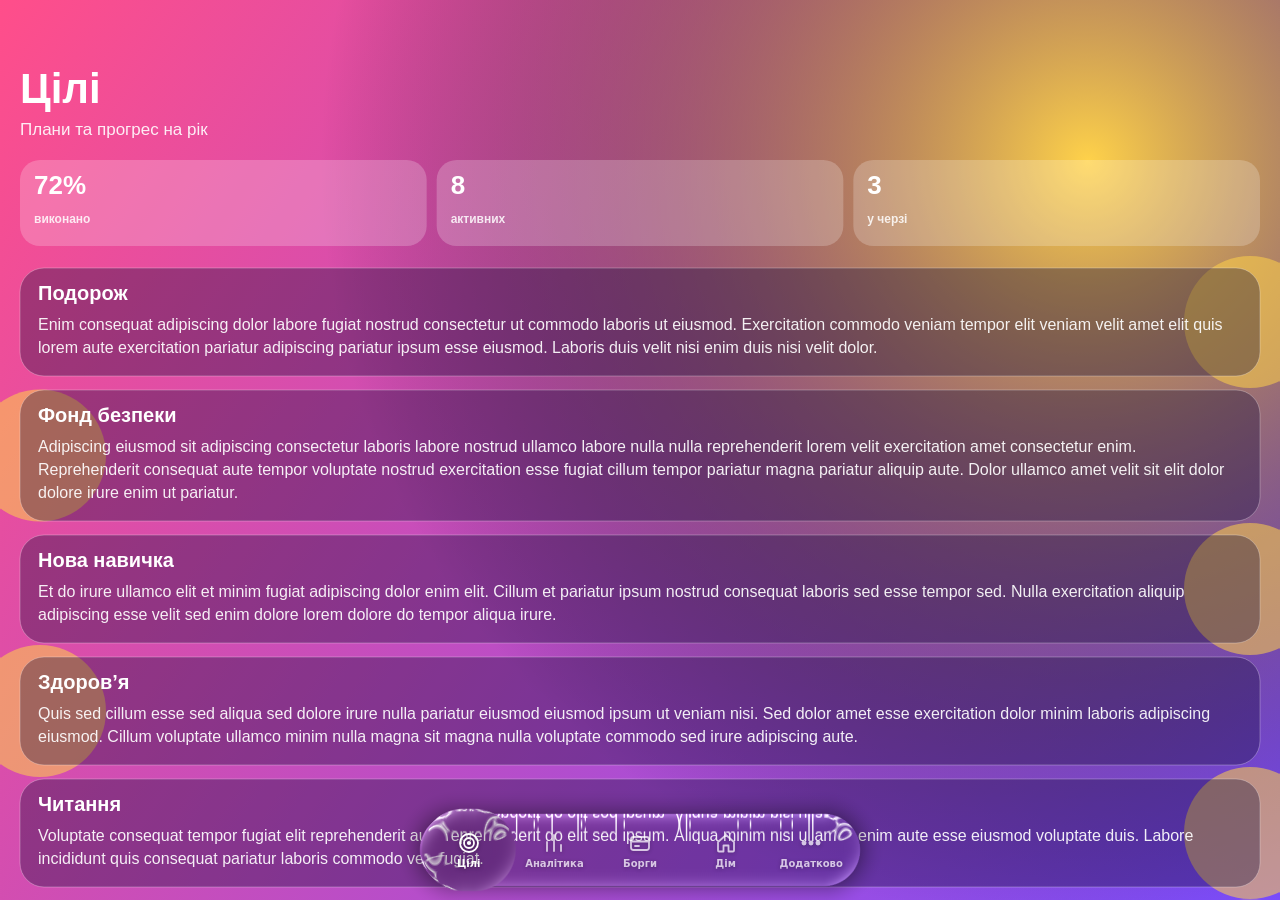
<file: reference/claude-tabbar.html>
<!DOCTYPE html>
<html lang="uk">
<head>
<meta charset="utf-8">
<meta name="viewport" content="width=device-width, initial-scale=1, viewport-fit=cover, user-scalable=no">
<title>Liquid Glass Site</title>
<style>
html,body{margin:0;height:100%;background:#0b0b14;overflow:hidden;overscroll-behavior:none;-webkit-user-select:none;user-select:none;-webkit-touch-callout:none;-webkit-tap-highlight-color:transparent}
canvas{position:fixed;inset:0;width:100%;height:100%;display:block;touch-action:none}
#msg{position:fixed;inset:0;display:none;align-items:center;justify-content:center;color:#fff;font:16px -apple-system,system-ui,sans-serif;text-align:center;padding:24px}
#bar{position:fixed;left:0;right:0;margin:0 auto;width:calc(100% - 28px);max-width:440px;height:72px;bottom:calc(env(safe-area-inset-bottom,0px) + 14px);display:flex;padding:0 6px;box-sizing:border-box;touch-action:none}
#bar button{flex:1;min-width:0;background:none;border:0;padding:0;margin:0;color:#fff;display:flex;flex-direction:column;align-items:center;justify-content:center;gap:3px;font:600 10px -apple-system,system-ui,sans-serif;opacity:.72;transition:opacity .25s;touch-action:manipulation;-webkit-appearance:none;appearance:none;filter:drop-shadow(0 1px 2px rgba(0,0,0,.35))}
#bar button.on{opacity:1}
#bar svg{width:24px;height:24px;fill:none;stroke:currentColor;stroke-width:1.8;stroke-linecap:round;stroke-linejoin:round;pointer-events:none}
#bar span{pointer-events:none}
</style>
</head>
<body>
<canvas id="c"></canvas>
<div id="msg">WebGL недоступний на цьому пристрої.</div>
<div id="bar">
 <button class="on" aria-label="Цілі"><svg viewBox="0 0 24 24"><circle cx="12" cy="12" r="9"/><circle cx="12" cy="12" r="5"/><circle cx="12" cy="12" r="1.2" fill="currentColor"/></svg><span>Цілі</span></button>
 <button aria-label="Аналітика"><svg viewBox="0 0 24 24"><path d="M5 20v-9M12 20V4M19 20v-6"/></svg><span>Аналітика</span></button>
 <button aria-label="Борги"><svg viewBox="0 0 24 24"><rect x="3" y="6" width="18" height="13" rx="2.5"/><path d="M3 10.5h18M7 15h4"/></svg><span>Борги</span></button>
 <button aria-label="Дім"><svg viewBox="0 0 24 24"><path d="M4 11l8-7 8 7v8.5a1 1 0 0 1-1 1h-4.5v-6h-5v6H5a1 1 0 0 1-1-1z"/></svg><span>Дім</span></button>
 <button aria-label="Додатково"><svg viewBox="0 0 24 24"><circle cx="5" cy="12" r="1.6" fill="currentColor"/><circle cx="12" cy="12" r="1.6" fill="currentColor"/><circle cx="19" cy="12" r="1.6" fill="currentColor"/></svg><span>Додатково</span></button>
</div>
<script>
(function(){
var cv=document.getElementById('c');
var gl=cv.getContext('webgl',{antialias:false,alpha:false})||cv.getContext('experimental-webgl');
if(!gl){document.getElementById('msg').style.display='flex';return;}

var VS='attribute vec2 p;void main(){gl_Position=vec4(p,0.,1.);}';
var FS=[
'#ifdef GL_FRAGMENT_PRECISION_HIGH','precision highp float;','#else','precision mediump float;','#endif',
'uniform vec2 u_res;uniform sampler2D u_tex;uniform vec4 u_a;uniform vec4 u_b;uniform float u_s;',
'float sdRB(vec2 p,vec2 b,float r){vec2 q=abs(p)-b+r;return min(max(q.x,q.y),0.)+length(max(q,0.))-r;}',
'float sdBar(vec2 x){return sdRB(x-u_a.xy,u_a.zw,min(u_a.z,u_a.w));}',
'float sdInd(vec2 x){return sdRB(x-u_b.xy,u_b.zw,min(u_b.z,u_b.w));}',
'vec3 bg(vec2 x){return texture2D(u_tex,clamp(x/u_res,0.001,0.999)).rgb;}',
'vec3 barView(vec2 x){',
' float d=sdBar(x);vec3 col=bg(x);',
' if(d>0.){float sh=1.-clamp(d/(26.*u_s),0.,1.);col*=1.-0.26*sh*sh;}',
' if(d<1.5*u_s){',
'  float m=min(u_a.z,u_a.w);float t=clamp(-d/(0.6*m),0.,1.);float e=1.5;',
'  vec2 n=normalize(vec2(sdBar(x+vec2(e,0.))-sdBar(x-vec2(e,0.)),sdBar(x+vec2(0.,e))-sdBar(x-vec2(0.,e)))+1e-5);',
'  vec3 ci=bg(x-n*pow(1.-t,2.2)*0.6*m);',
'  float rim=pow(1.-t,3.);',
'  float sp=pow(max(dot(n,normalize(vec2(-0.6,-0.8))),0.),3.)+0.5*pow(max(dot(n,normalize(vec2(0.6,0.8))),0.),3.);',
'  ci+=vec3(rim*(0.06+0.35*sp));',
'  col=mix(col,ci,clamp(-d/(1.5*u_s)+0.5,0.,1.));',
' }',
' return col;}',
'void main(){',
' vec2 px=vec2(gl_FragCoord.x,u_res.y-gl_FragCoord.y);',
' vec3 col=barView(px);',
' float d=sdInd(px);',
' if(d<1.5*u_s){',
'  float m=min(u_b.z,u_b.w);float t=clamp(-d/(0.6*m),0.,1.);float e=1.5;',
'  vec2 n=normalize(vec2(sdInd(px+vec2(e,0.))-sdInd(px-vec2(e,0.)),sdInd(px+vec2(0.,e))-sdInd(px-vec2(0.,e)))+1e-5);',
'  vec3 ci=barView(px-n*pow(1.-t,2.2)*0.6*m)*0.84;',
'  float rim=pow(1.-t,3.);',
'  float sp=pow(max(dot(n,normalize(vec2(-0.6,-0.8))),0.),3.)+0.5*pow(max(dot(n,normalize(vec2(0.6,0.8))),0.),3.);',
'  ci+=vec3(rim*(0.05+0.3*sp));',
'  col=mix(col,ci,clamp(-d/(1.5*u_s)+0.5,0.,1.));',
' }',
' gl_FragColor=vec4(col,1.);',
'}'
].join('\n');

function sh(type,src){var s=gl.createShader(type);gl.shaderSource(s,src);gl.compileShader(s);
 if(!gl.getShaderParameter(s,gl.COMPILE_STATUS))console.error(gl.getShaderInfoLog(s));return s;}
var pr=gl.createProgram();
gl.attachShader(pr,sh(gl.VERTEX_SHADER,VS));gl.attachShader(pr,sh(gl.FRAGMENT_SHADER,FS));
gl.bindAttribLocation(pr,0,'p');gl.linkProgram(pr);
if(!gl.getProgramParameter(pr,gl.LINK_STATUS)){document.getElementById('msg').style.display='flex';return;}
gl.useProgram(pr);
var buf=gl.createBuffer();gl.bindBuffer(gl.ARRAY_BUFFER,buf);
gl.bufferData(gl.ARRAY_BUFFER,new Float32Array([-1,-1,1,-1,-1,1,1,1]),gl.STATIC_DRAW);
gl.enableVertexAttribArray(0);gl.vertexAttribPointer(0,2,gl.FLOAT,false,0,0);
var U={};['u_res','u_tex','u_a','u_b','u_s'].forEach(function(n){U[n]=gl.getUniformLocation(pr,n);});

var tex=gl.createTexture(),W=0,H=0,dpr=1;
/* ---- live 5-page "site" drawn to a canvas; glass refracts it in real time ---- */
var F="-apple-system,'Helvetica Neue',Arial,sans-serif",vp,vx,texInit=false,dirty=true;
var PAGES=[
 {n:'Цілі',s:'Плани та прогрес на рік',c:['#ff4e8a','#7a4dff','#ffd24a'],st:[['72%','виконано'],['8','активних'],['3','у черзі']],h:['Подорож','Фонд безпеки','Нова навичка','Здоров’я','Читання']},
 {n:'Аналітика',s:'Цифри, тренди й порівняння',c:['#14b8ff','#2b1cff','#19e6a0'],st:[['+12%','до минулого'],['34','операції'],['5','категорій']],h:['Витрати за місяць','Тренди','Категорії','Порівняння','Прогноз']},
 {n:'Борги',s:'Усе, що треба повернути',c:['#ff5a3c','#ff3df2','#ffd24a'],st:[['3','активні'],['18 днів','до платежу'],['40%','погашено']],h:['Кредитна картка','Позика другу','Розстрочка','План погашення','Нагадування']},
 {n:'Дім',s:'Головна: усе під рукою',c:['#19e6a0','#14b8ff','#7a4dff'],st:[['5','задач'],['2','події'],['9','нотаток']],h:['Сьогодні','Швидкі дії','Рахунки','Нотатки','Новини']},
 {n:'Додатково',s:'Налаштування та допомога',c:['#7a4dff','#ff4e8a','#14b8ff'],st:[['v2.4','версія'],['ON','захист'],['12','сповіщень']],h:['Профіль','Сповіщення','Безпека','Допомога','Про застосунок']}
];
var WORDS='lorem ipsum dolor sit amet consectetur adipiscing elit sed do eiusmod tempor incididunt ut labore et dolore magna aliqua enim minim veniam quis nostrud exercitation ullamco laboris nisi aliquip commodo consequat duis aute irure reprehenderit voluptate velit esse cillum fugiat nulla pariatur'.split(' ');
function rnd(sd){return function(){sd=(sd*1664525+1013904223)>>>0;return sd/4294967296;};}
function sent(r,n){var o=[];for(var i=0;i<n;i++)o.push(WORDS[Math.floor(r()*WORDS.length)]);var t=o.join(' ');return t.charAt(0).toUpperCase()+t.slice(1)+'.';}
function body(r){return sent(r,12+Math.floor(r()*8))+' '+sent(r,10+Math.floor(r()*10))+' '+sent(r,8+Math.floor(r()*8));}
function wrap(c,t,mw){var w=t.split(' '),l=[],cur='';w.forEach(function(x){var tt=cur?cur+' '+x:x;if(c.measureText(tt).width>mw&&cur){l.push(cur);cur=x;}else cur=tt;});if(cur)l.push(cur);return l;}
function rr(c,x,y,w,h,r){c.beginPath();c.moveTo(x+r,y);c.arcTo(x+w,y,x+w,y+h,r);c.arcTo(x+w,y+h,x,y+h,r);c.arcTo(x,y+h,x,y,r);c.arcTo(x,y,x+w,y,r);c.closePath();}
function run(c,i,cw,draw){
 var P=PAGES[i],r=rnd(i*977+13),m=20,w=cw-2*m,y=70;
 c.textBaseline='top';c.fillStyle='#fff';
 c.font='800 42px '+F;if(draw)c.fillText(P.n,m,y);y+=52;
 c.font='500 17px '+F;if(draw){c.globalAlpha=.9;c.fillText(P.s,m,y);c.globalAlpha=1;}y+=38;
 var g=10,sw=(w-2*g)/3,k;
 for(k=0;k<3;k++){if(draw){var sx=m+k*(sw+g);rr(c,sx,y,sw,86,20);c.fillStyle='rgba(255,255,255,.22)';c.fill();
  c.fillStyle='#fff';c.font='800 26px '+F;c.fillText(P.st[k][0],sx+14,y+14);c.font='600 12px '+F;c.globalAlpha=.85;c.fillText(P.st[k][1],sx+14,y+54);c.globalAlpha=1;}}
 y+=86+22;
 P.h.forEach(function(h,k){
  c.font='400 16px '+F;var L=wrap(c,body(r),w-36),hh=18+28+L.length*23+16;
  if(draw){
   c.globalAlpha=.55;c.fillStyle=P.c[2];c.beginPath();c.arc(k%2?40:cw-30,y+hh/2,66,0,6.2832);c.fill();c.globalAlpha=1;
   rr(c,m,y,w,hh,24);c.fillStyle='rgba(12,8,50,.34)';c.fill();c.strokeStyle='rgba(255,255,255,.28)';c.lineWidth=1;c.stroke();
   c.fillStyle='#fff';c.font='700 20px '+F;c.fillText(h,m+18,y+16);
   c.font='400 16px '+F;c.globalAlpha=.92;L.forEach(function(t,q){c.fillText(t,m+18,y+50+q*23);});c.globalAlpha=1;
  }
  y+=hh+14;
 });
 return y+130;
}
var pc=[];
function page(i){
 if(pc[i])return pc[i];
 var S=W/cv.clientWidth,cw=cv.clientWidth,sc=document.createElement('canvas').getContext('2d');
 var h=run(sc,i,cw,false),c=document.createElement('canvas');c.width=W;c.height=Math.ceil(h*S);
 var x=c.getContext('2d');x.scale(S,S);run(x,i,cw,true);
 return pc[i]={cv:c,h:h};
}
function compose(i,sy,dx){
 var P=PAGES[i],pg=page(i),x=vx;x.save();x.translate(dx,0);
 var g=x.createLinearGradient(0,0,W,H);g.addColorStop(0,P.c[0]);g.addColorStop(1,P.c[1]);x.fillStyle=g;x.fillRect(0,0,W,H);
 var rg=x.createRadialGradient(W*.85,H*.18,0,W*.85,H*.18,Math.max(W,H)*.6);rg.addColorStop(0,P.c[2]);rg.addColorStop(1,'rgba(0,0,0,0)');x.fillStyle=rg;x.fillRect(0,0,W,H);
 var S=W/cv.clientWidth,sY=Math.round(sy*S),sh=Math.min(H,pg.cv.height-sY);
 if(sh>0)x.drawImage(pg.cv,0,sY,W,sh,0,0,W,sh);
 x.restore();
}
var cur=0,prev=0,tp=1,tdir=1,scr=[0,0,0,0,0],svel=0,sp=null;
function maxS(i){return Math.max(0,page(i).h-cv.clientHeight);}
function clampS(){var m=maxS(cur),o=scr[cur];scr[cur]=Math.max(0,Math.min(m,o));if(scr[cur]!==o)svel=0;}
cv.addEventListener('pointerdown',function(e){e.preventDefault();sp={y:e.clientY,t:e.timeStamp,id:e.pointerId};svel=0;try{cv.setPointerCapture(e.pointerId);}catch(_){}} ,{passive:false});
cv.addEventListener('pointermove',function(e){if(!sp||e.pointerId!==sp.id)return;e.preventDefault();
 var dy=e.clientY-sp.y,dt=Math.max(e.timeStamp-sp.t,1);scr[cur]-=dy;svel=0.7*svel+0.3*(-dy/dt*1000);sp.y=e.clientY;sp.t=e.timeStamp;clampS();dirty=true;},{passive:false});
function sup(e){if(sp&&e.pointerId===sp.id)sp=null;}
cv.addEventListener('pointerup',sup);cv.addEventListener('pointercancel',sup);
cv.addEventListener('wheel',function(e){e.preventDefault();scr[cur]+=e.deltaY;clampS();dirty=true;},{passive:false});
function site(dt){
 if(sel!==cur){prev=cur;tdir=sel>cur?1:-1;cur=sel;tp=0;svel=0;sp=null;dirty=true;}
 if(tp<1){tp=Math.min(1,tp+dt/0.4);dirty=true;}
 if(!sp&&Math.abs(svel)>4){scr[cur]+=svel*dt;svel*=Math.exp(-3.2*dt);clampS();dirty=true;}
 if(!dirty)return;
 var Wd=W;
 if(tp<1){var e=1-Math.pow(1-tp,3);compose(prev,scr[prev],-tdir*Wd*0.3*e);compose(cur,scr[cur],tdir*Wd*(1-e));}
 else compose(cur,scr[cur],0);
 gl.activeTexture(gl.TEXTURE0);gl.bindTexture(gl.TEXTURE_2D,tex);
 gl.texImage2D(gl.TEXTURE_2D,0,gl.RGBA,gl.RGBA,gl.UNSIGNED_BYTE,vp);
 if(!texInit){texInit=true;
  gl.texParameteri(gl.TEXTURE_2D,gl.TEXTURE_MIN_FILTER,gl.LINEAR);gl.texParameteri(gl.TEXTURE_2D,gl.TEXTURE_MAG_FILTER,gl.LINEAR);
  gl.texParameteri(gl.TEXTURE_2D,gl.TEXTURE_WRAP_S,gl.CLAMP_TO_EDGE);gl.texParameteri(gl.TEXTURE_2D,gl.TEXTURE_WRAP_T,gl.CLAMP_TO_EDGE);}
 dirty=false;
}
function resize(){
 dpr=Math.min(window.devicePixelRatio||1,2);
 var cw=cv.clientWidth||window.innerWidth,ch=cv.clientHeight||window.innerHeight;
 W=Math.round(cw*dpr);H=Math.round(ch*dpr);
 var m=Math.max(W,H);if(m>2048){var f=2048/m;W=Math.round(W*f);H=Math.round(H*f);dpr*=f;}
 cv.width=W;cv.height=H;gl.viewport(0,0,W,H);
 vp=document.createElement('canvas');vp.width=W;vp.height=H;vx=vp.getContext('2d');pc=[];dirty=true;
}
window.addEventListener('resize',resize);
window.addEventListener('orientationchange',function(){setTimeout(resize,200);});
document.addEventListener('touchmove',function(e){e.preventDefault();},{passive:false});
document.addEventListener('gesturestart',function(e){e.preventDefault();});
var lost=false;
cv.addEventListener('webglcontextlost',function(e){e.preventDefault();lost=true;});
cv.addEventListener('webglcontextrestored',function(){location.reload();});

/* ---- tab bar + jelly physics (CSS px) ---- */
var bar=document.getElementById('bar'),btns=[].slice.call(bar.children);
var sel=0,x=null,v=0,j=0,jv=0,dir=1,last=0;
var K=160,D=15,KJ=300,DJ=12,GJ=0.002;
function cells(){var r=bar.getBoundingClientRect(),pad=6,cw=(r.width-2*pad)/5;
 return{r:r,cw:cw,cx:function(i){return r.left+pad+cw*(i+.5);}};}
var drag=null,dragTarget=0,nearest=0;
function idxAt(c,px){return Math.max(0,Math.min(4,Math.round((px-c.cx(0))/c.cw)));}
function setOn(i){btns.forEach(function(o,k){o.classList.toggle('on',k===i);});}
bar.addEventListener('pointerdown',function(e){
 e.preventDefault();
 var c=cells(),px=e.clientX;
 if(x!==null&&Math.abs(px-x)<c.cw/2+4){            /* grab the indicator */
  drag={id:e.pointerId,off:x-px,moved:false};dragTarget=x;
  try{bar.setPointerCapture(e.pointerId);}catch(_){}
 }else{                                              /* tap a button: new animation starts from current position */
  var i=idxAt(c,px);if(i===sel)return;
  sel=i;if(x!==null)dir=(c.cx(i)-x)>=0?1:-1;setOn(i);
 }
},{passive:false});
bar.addEventListener('pointermove',function(e){
 if(!drag||e.pointerId!==drag.id)return;e.preventDefault();
 var c=cells();drag.moved=true;
 dragTarget=Math.max(c.cx(0),Math.min(c.cx(4),e.clientX+drag.off));
 nearest=idxAt(c,dragTarget);setOn(nearest);
},{passive:false});
function release(e){
 if(!drag||e.pointerId!==drag.id)return;
 var c=cells();sel=idxAt(c,Math.max(c.cx(0),Math.min(c.cx(4),x+v*0.12)));
 setOn(sel);drag=null;
}
bar.addEventListener('pointerup',release);bar.addEventListener('pointercancel',release);
function step(h,target){
 var kk=drag?420:K,dd=drag?26:D;
 var a=kk*(target-x)-dd*v;
 v+=a*h;x+=v*h;
 var ad=a*dir;
 var ja=-KJ*j-DJ*jv+GJ*ad;
 jv+=ja*h;j+=jv*h;
}
function frame(t){
 requestAnimationFrame(frame);if(lost||!W)return;
 var dt=Math.min(Math.max((t-last)/1000,0),1/30);last=t;
 site(dt);
 var c=cells(),target=drag?dragTarget:c.cx(sel);
 if(x===null)x=target;
 if(drag&&Math.abs(v)>5)dir=v>=0?1:-1;
 var n=3;for(var i=0;i<n;i++)step(dt/n,target);
 if(Math.abs(target-x)<0.05&&Math.abs(v)<0.5&&Math.abs(j)<0.002&&Math.abs(jv)<0.05){x=target;v=0;j=0;jv=0;}
 var e=Math.max(-0.25,Math.min(0.7,j+Math.abs(v)*0.00015));
 var r=c.r,sc=W/cv.clientWidth,cy=(r.top+r.height/2)*sc;
 var hw=(c.cw/2+4)*(1+e),hh=(r.height/2+5)/(1+e*0.7);
 gl.uniform2f(U.u_res,W,H);gl.uniform1i(U.u_tex,0);gl.uniform1f(U.u_s,sc);
 gl.uniform4f(U.u_a,(r.left+r.width/2)*sc,cy,r.width/2*sc,r.height/2*sc);
 gl.uniform4f(U.u_b,x*sc,cy,hw*sc,hh*sc);
 gl.drawArrays(gl.TRIANGLE_STRIP,0,4);
}
resize();requestAnimationFrame(frame);
})();
</script>
</body>
</html>
</file>
<file: glass-bar.css>
#bar{position:fixed;left:0;right:0;margin:0 auto;width:calc(100% - 28px);max-width:440px;height:72px;bottom:calc(env(safe-area-inset-bottom,0px) + 14px);display:flex;padding:0 6px;box-sizing:border-box;touch-action:none}
#bar button{flex:1;min-width:0;background:none;border:0;padding:0;margin:0;color:#fff;display:flex;flex-direction:column;align-items:center;justify-content:center;gap:3px;font:600 10px -apple-system,system-ui,sans-serif;opacity:.72;transition:opacity .25s;touch-action:manipulation;-webkit-appearance:none;appearance:none;filter:drop-shadow(0 1px 2px rgba(0,0,0,.35))}
#bar button.on{opacity:1}
#bar svg{width:24px;height:24px;fill:none;stroke:currentColor;stroke-width:1.8;stroke-linecap:round;stroke-linejoin:round;pointer-events:none}
#bar span{pointer-events:none}

#bar{z-index:52}
#glassCanvas{position:fixed;inset:0;width:100%;height:100%;z-index:51;pointer-events:none;display:block}
body.sheet-open #bar,body.sheet-open #glassCanvas,body.keyboard-open #bar,body.keyboard-open #glassCanvas{visibility:hidden;pointer-events:none}
html:not([data-glass-renderer="webgl"]) #bar{border-radius:36px;background:rgba(30,30,34,.8);backdrop-filter:blur(16px);-webkit-backdrop-filter:blur(16px)}
html:not([data-glass-renderer="webgl"]) #bar button.on{background:rgba(0,0,0,.45);border-radius:36px}
.finance-entry-actions{display:flex;gap:8px;margin:0 0 18px}
.finance-entry-actions button{border:1px solid var(--line);border-radius:18px;background:#151518;padding:10px 14px;color:var(--text)}
</file>
